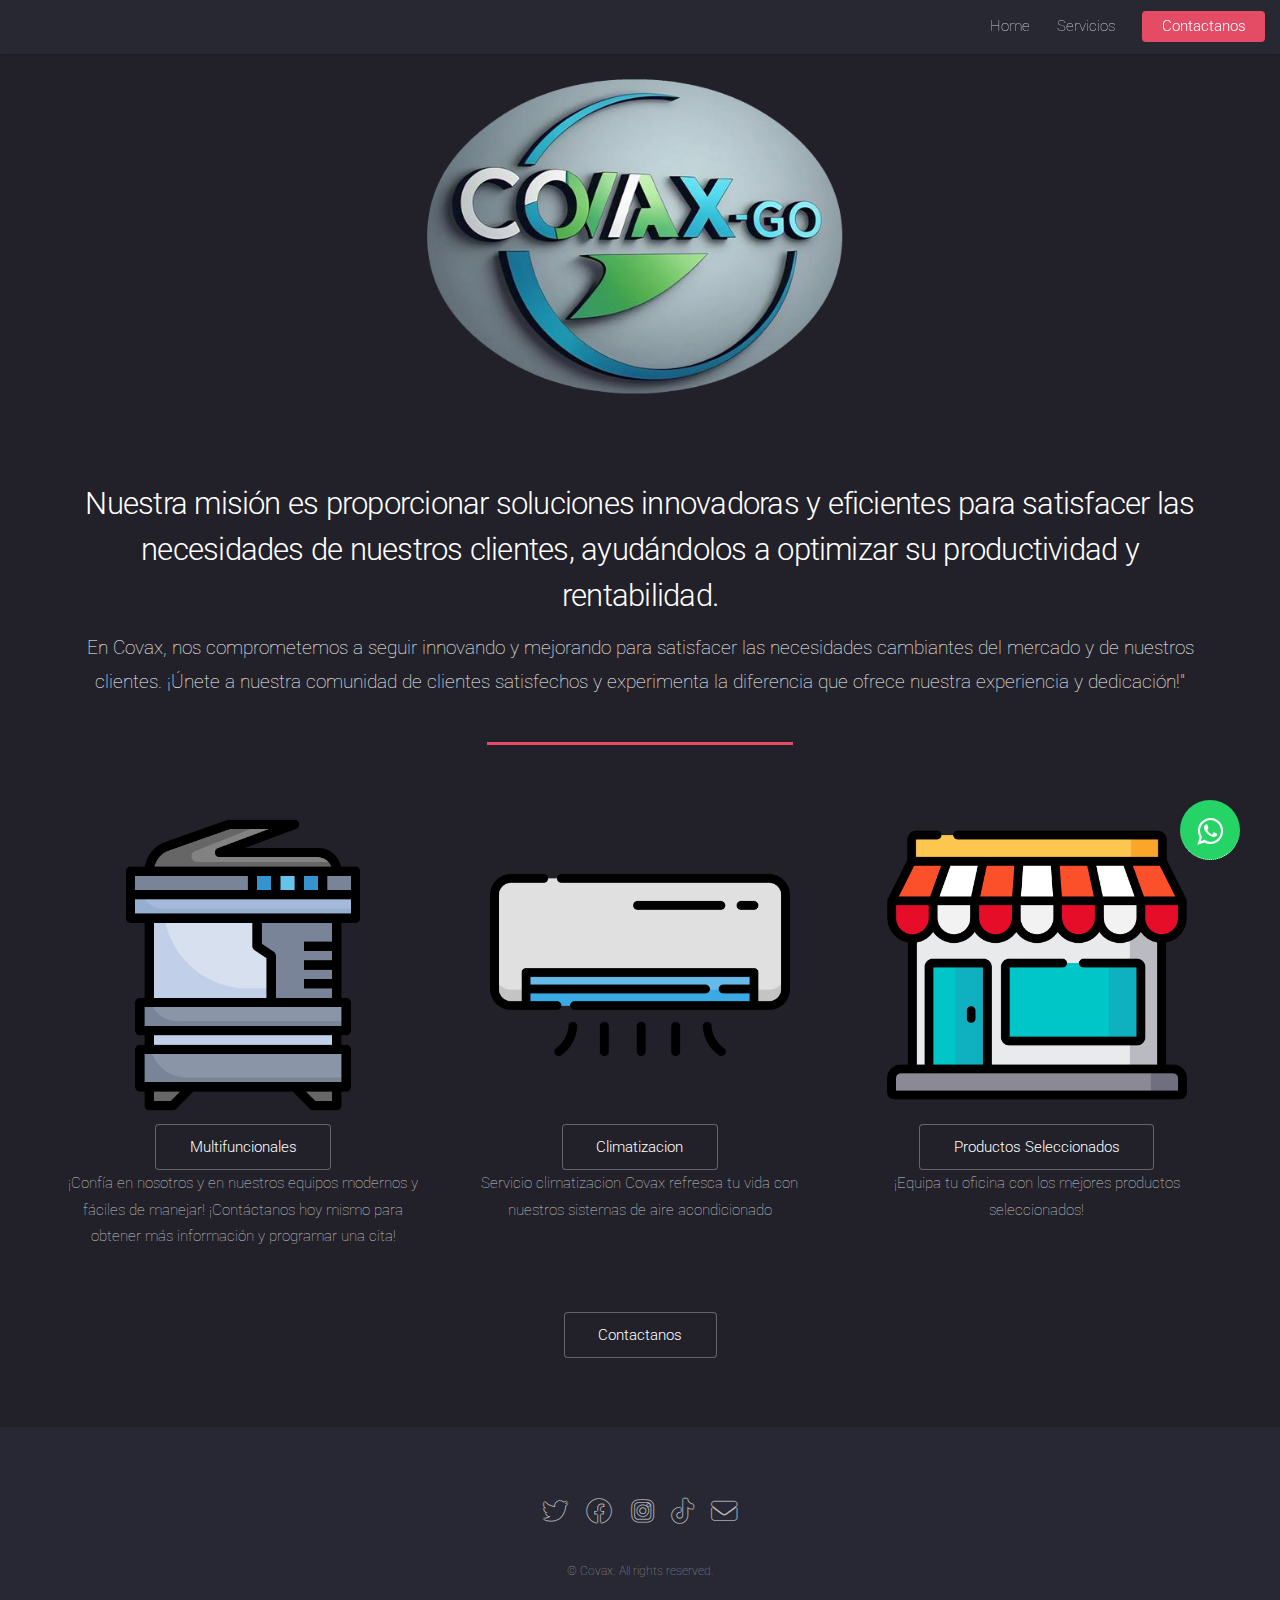
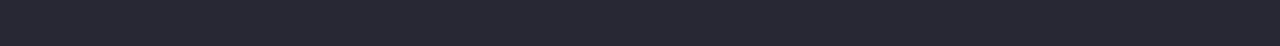
<file: index.html>
<!DOCTYPE HTML>

<html>
	<head>
		<title>Covax</title>
		<meta charset="utf-8" />
		<meta name="viewport" content="width=device-width, initial-scale=1, user-scalable=no" />
		<link rel="stylesheet" href="assets/css/main.css" />
		<noscript><link rel="stylesheet" href="assets/css/noscript.css" /></noscript>
		<link rel="stylesheet" href="https://maxcdn.bootstrapcdn.com/font-awesome/4.5.0/css/font-awesome.min.css">
	</head>
	<body class="is-preload">
		<div id="page-wrapper">

			<!-- Header -->
			<header id="header">
				<h1 id="logo"><a href="index.html"></a></h1>
				<nav id="nav">
					<ul>
						<li><a href="index.html">Home</a></li>
						<li>
							<a href="#">Servicios</a>
							<ul>
								<li><a href="arriendofot.html">Multifuncionales</a></li>
								<li><a href="airesacon.html">Climatizacion</a></li>
								<li><a href="ventainsu.html">Productos seleccionados</a></li>
							</ul>
						</li>
						<li><a href="contact.html" class="button primary">Contactanos</a></li>
					</ul>
				</nav>
			</header>
			<a href="https://wa.me/12345678900?text=Hola" class="float-wa" target="_blank">
				<i class="fa fa-whatsapp" style="margin-top:16px;"></i>
			</a>
			<style>
				.float-wa{
					position:fixed;
					width:60px;
					height:60px;
					bottom:40px;
					right:40px;
					background-color:#25d366;
					color:#FFF;
					border-radius:50px;
					text-align:center;
					font-size:30px;
					z-index:100;
				}
			</style>
			<!-- Main -->



			<!-- Banner -->
			<div id="">
		
					<center><span class="image"><img src="images/covax2.png" height="350px" alt="" /></span></center>
			
			</div>
				
				<section id="" class="wrapper style1 special fade-up">
					<div class="container">
						<header class="major">
							<h2>Nuestra misión es proporcionar soluciones innovadoras y eficientes para satisfacer las necesidades de nuestros clientes, ayudándolos a optimizar su productividad y rentabilidad.</h2>
							<p>En Covax, nos comprometemos a seguir innovando y mejorando para satisfacer las necesidades cambiantes del mercado y de nuestros clientes. ¡Únete a nuestra comunidad de clientes satisfechos y experimenta la diferencia que ofrece nuestra experiencia y dedicación!"</p>
						</header>
						<div class="box alt">
							<div class="row gtr-uniform">
								<section class="col-4 col-6-medium col-12-xsmall">
									<span class="image"><img src="images/impresora-multifuncional.png" height="300px" alt="" /></span>
									<a href="arriendofot.html" class="button">Multifuncionales</a></li>
									<p>¡Confía en nosotros y en nuestros equipos modernos y fáciles de manejar! ¡Contáctanos hoy mismo para obtener más información y programar una cita!</p>
								</section>
								<section class="col-4 col-6-medium col-12-xsmall">
									<span class="image"><img src="images/acondicionador-de-aire.png" height="300px" alt="" /></span>
									<a href="airesacon.html" class="button">Climatizacion</a></li>
									<p>Servicio climatizacion Covax refresca tu vida con nuestros sistemas de aire acondicionado</p>
								</section>
								<section class="col-4 col-6-medium col-12-xsmall">
									<span class="image"><img src="images/tienda.png" height="300px" alt="" /></span>
									<a href="ventainsu.html" class="button">Productos Seleccionados</a></li>
									<p>¡Equipa tu oficina con los mejores productos seleccionados!</p>
								</section>
		
							</div>
						</div>
						<footer class="major">
							<ul class="actions special">
								<li><a href="contact.html" class="button">Contactanos</a></li>
							</ul>
						</footer>
					</div>
				</section>

			<!-- Footer -->
				<footer id="footer">
					<ul class="icons">
						<li><a href="#" class="icon brands alt fa-twitter"><span class="label">Twitter</span></a></li>
						<li><a href="#" class="icon brands alt fa-facebook-f"><span class="label">Facebook</span></a></li>
						<li><a href="#" class="icon brands alt fa-instagram"><span class="label">Instagram</span></a></li>
						<li><a href="#" class="icon brands alt fa-tiktok"><span class="label">TikTok</span></a></li>
						<li><a href="#" class="icon solid alt fa-envelope"><span class="label">Email</span></a></li>
					</ul>
					<ul class="copyright">
						<li>&copy; Covax. All rights reserved.</li>
					</ul>
					
				</footer>

		</div>

		<!-- Scripts -->
			<script src="assets/js/jquery.min.js"></script>
			<script src="assets/js/jquery.scrolly.min.js"></script>
			<script src="assets/js/jquery.dropotron.min.js"></script>
			<script src="assets/js/jquery.scrollex.min.js"></script>
			<script src="assets/js/browser.min.js"></script>
			<script src="assets/js/breakpoints.min.js"></script>
			<script src="assets/js/util.js"></script>
			<script src="assets/js/main.js"></script>

	</body>
</html>
</file>
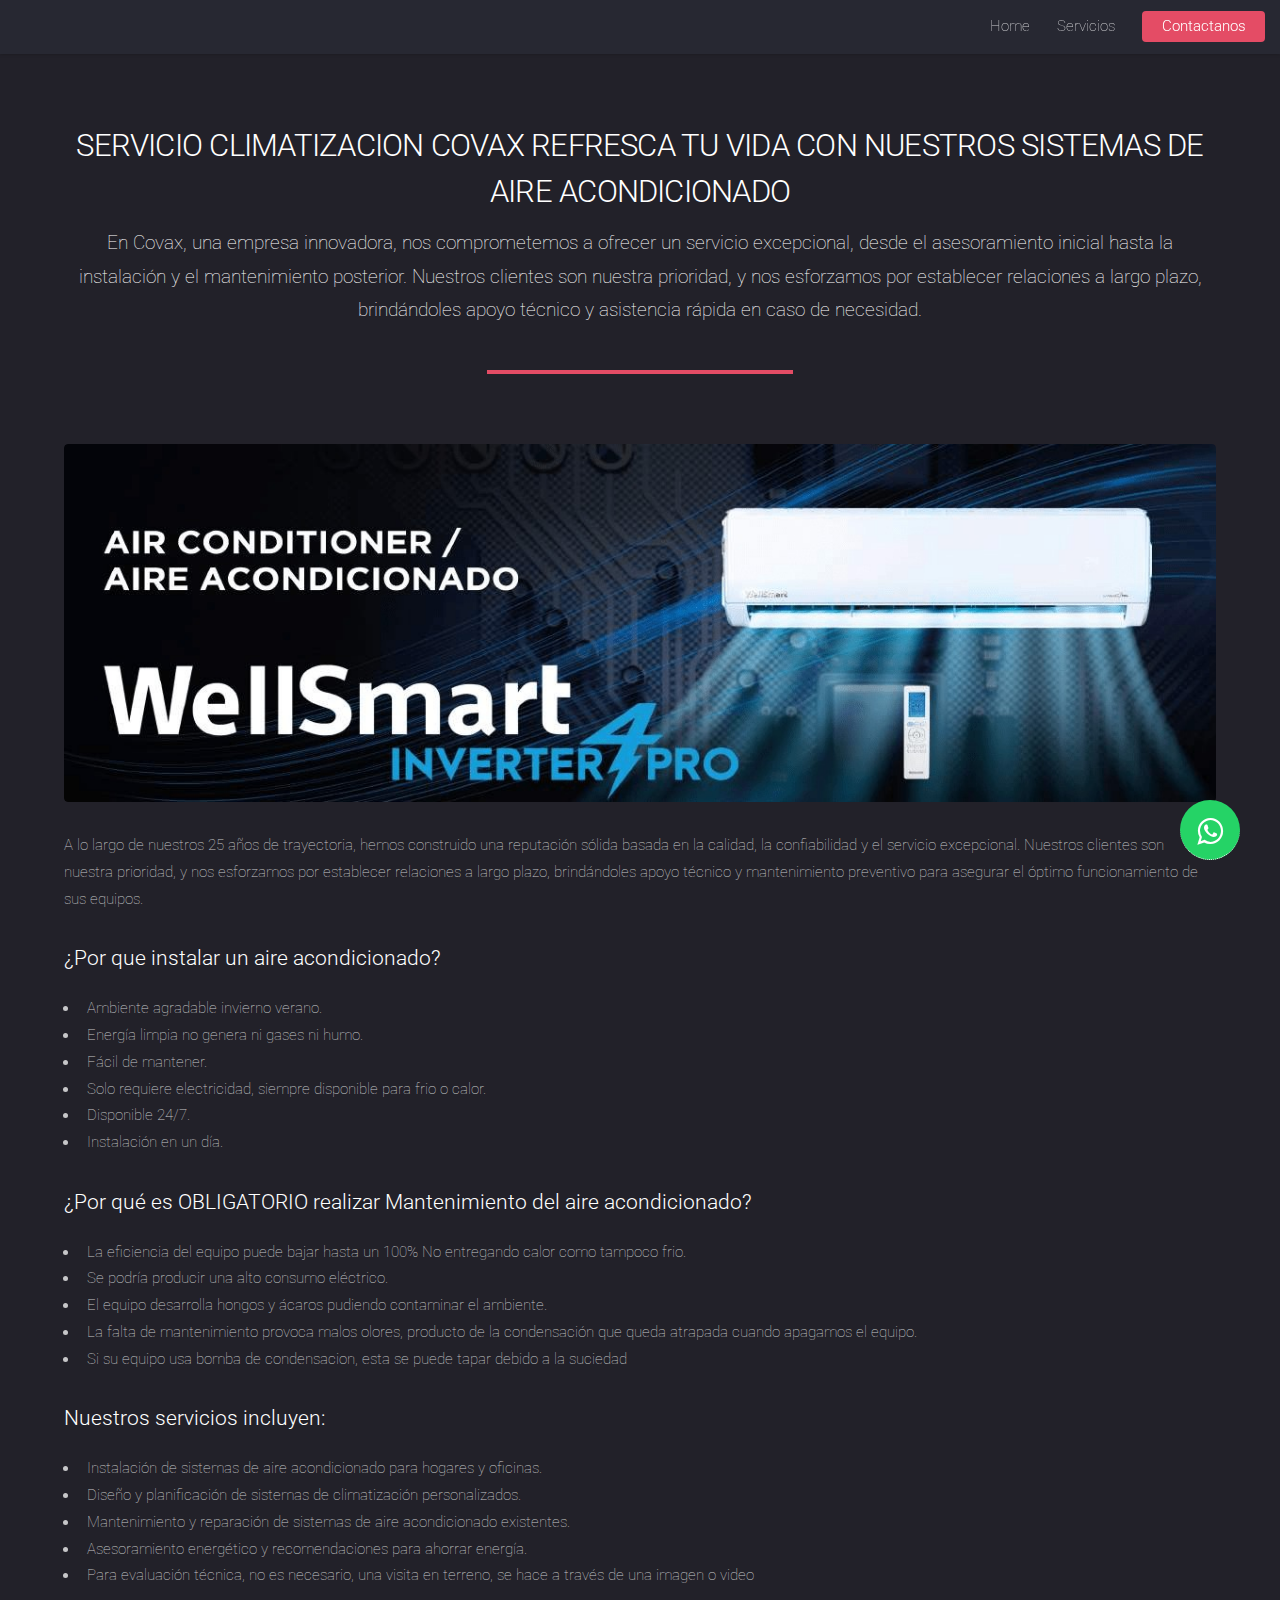
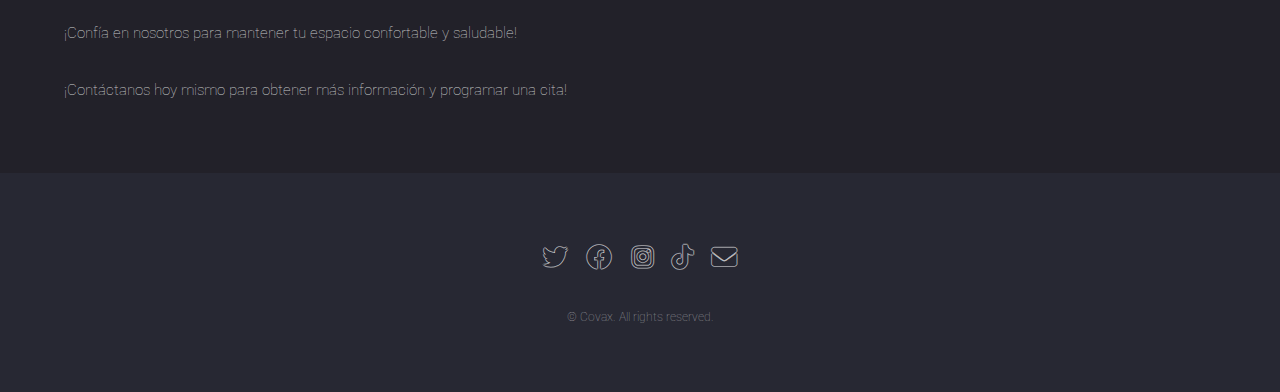
<file: airesacon.html>
<!DOCTYPE HTML>

<html>
	<head>
		<title>Covax</title>
		<meta charset="utf-8" />
		<meta name="viewport" content="width=device-width, initial-scale=1, user-scalable=no" />
		<link rel="stylesheet" href="assets/css/main.css" />
		<noscript><link rel="stylesheet" href="assets/css/noscript.css" /></noscript>
		<link rel="stylesheet" href="https://maxcdn.bootstrapcdn.com/font-awesome/4.5.0/css/font-awesome.min.css">
	</head>
	<body class="is-preload">
		<div id="page-wrapper">

			<!-- Header -->
			<header id="header">
				<h1 id="logo"><a href="index.html"></a></h1>
				<nav id="nav">
					<ul>
						<li><a href="index.html">Home</a></li>
						<li>
							<a href="#">Servicios</a>
							<ul>
								<li><a href="arriendofot.html">Multifuncionales</a></li>
								<li><a href="airesacon.html">Climatizacion</a></li>
								<li><a href="ventainsu.html">Productos seleccionados</a></li>
							</ul>
						</li>
						<li><a href="contact.html" class="button primary">Contactanos</a></li>
					</ul>
				</nav>
			</header>
			<a href="https://wa.me/12345678900?text=Hola" class="float-wa" target="_blank">
				<i class="fa fa-whatsapp" style="margin-top:16px;"></i>
			</a>
			<style>
				.float-wa{
					position:fixed;
					width:60px;
					height:60px;
					bottom:40px;
					right:40px;
					background-color:#25d366;
					color:#FFF;
					border-radius:50px;
					text-align:center;
					font-size:30px;
					z-index:100;
				}
			</style>
			<!-- Main -->
			<div id="main" class="wrapper style1">
				<div class="container">
					<header class="major">
						<h2>SERVICIO CLIMATIZACION COVAX
							REFRESCA TU VIDA CON NUESTROS SISTEMAS DE AIRE ACONDICIONADO
							</h2>
						<p>En Covax, una empresa innovadora, nos comprometemos a ofrecer un servicio excepcional, desde el asesoramiento inicial hasta la instalación y el mantenimiento posterior. Nuestros clientes son nuestra prioridad, y nos esforzamos por establecer relaciones a largo plazo, brindándoles apoyo técnico y asistencia rápida en caso de necesidad.</p>
					</header>

					<!-- Content -->
					<section id="content">
						<a href="#" class="image fit"><img src="images/banneraires.jpg" alt="" /></a>
						<h3></h3>
						<p>A lo largo de nuestros 25 años de trayectoria, hemos construido una reputación sólida basada en la calidad, la confiabilidad y el servicio excepcional. Nuestros clientes son nuestra prioridad, y nos esforzamos por establecer relaciones a largo plazo, brindándoles apoyo técnico y mantenimiento preventivo para asegurar el óptimo funcionamiento de sus equipos.</p>
						<h3>¿Por que instalar un aire acondicionado?</h3>
						<ul>
							<li>Ambiente agradable invierno verano.</li>
							<li>Energía limpia no genera ni gases ni humo.</li>
							<li>Fácil de mantener.</li>
							<li>Solo requiere electricidad, siempre disponible para frio o calor.</li>
							<li>Disponible 24/7.</li>
							<li>Instalación en un día.</li>
						</ul>
						<h3>¿Por qué es OBLIGATORIO realizar Mantenimiento del aire acondicionado?</h3>
						<ul>
							<li>La eficiencia del equipo puede bajar hasta un 100% No entregando calor como tampoco frio.</li>
							<li>Se podría producir una alto consumo eléctrico.</li>
							<li>El equipo desarrolla hongos y ácaros pudiendo contaminar el ambiente.</li>
							<li>La falta de mantenimiento provoca malos olores, producto de la condensación que queda atrapada cuando apagamos el equipo.</li>
							<li>Si su equipo usa bomba de condensacion, esta se puede tapar debido a la suciedad</li>
						</ul>
						<h3>Nuestros servicios incluyen:</h3>
						<ul>
							<li>Instalación de sistemas de aire acondicionado para hogares y oficinas.</li>
							<li>Diseño y planificación de sistemas de climatización personalizados.</li>
							<li>Mantenimiento y reparación de sistemas de aire acondicionado existentes.</li>
							<li>Asesoramiento energético y recomendaciones para ahorrar energía.</li>
							<li>Para evaluación técnica, no es necesario, una visita en terreno, se hace a través de una imagen o video</li>
						</ul>
						<p>¡Confía en nosotros para mantener tu espacio confortable y saludable!</p>
						<p>¡Contáctanos hoy mismo para obtener más información y programar una cita!</p>
					</section>

				</div>
			</div>


			<!-- Footer -->
			<footer id="footer">
				<ul class="icons">
					<li><a href="#" class="icon brands alt fa-twitter"><span class="label">Twitter</span></a></li>
					<li><a href="#" class="icon brands alt fa-facebook-f"><span class="label">Facebook</span></a></li>
					<li><a href="#" class="icon brands alt fa-instagram"><span class="label">Instagram</span></a></li>
					<li><a href="#" class="icon brands alt fa-tiktok"><span class="label">TikTok</span></a></li>
					<li><a href="#" class="icon solid alt fa-envelope"><span class="label">Email</span></a></li>
				</ul>
				<ul class="copyright">
					<li>&copy; Covax. All rights reserved.</li>
				</ul>
				
			</footer>

	</div>

	<!-- Scripts -->
		<script src="assets/js/jquery.min.js"></script>
		<script src="assets/js/jquery.scrolly.min.js"></script>
		<script src="assets/js/jquery.dropotron.min.js"></script>
		<script src="assets/js/jquery.scrollex.min.js"></script>
		<script src="assets/js/browser.min.js"></script>
		<script src="assets/js/breakpoints.min.js"></script>
		<script src="assets/js/util.js"></script>
		<script src="assets/js/main.js"></script>

</body>
</html>
</file>
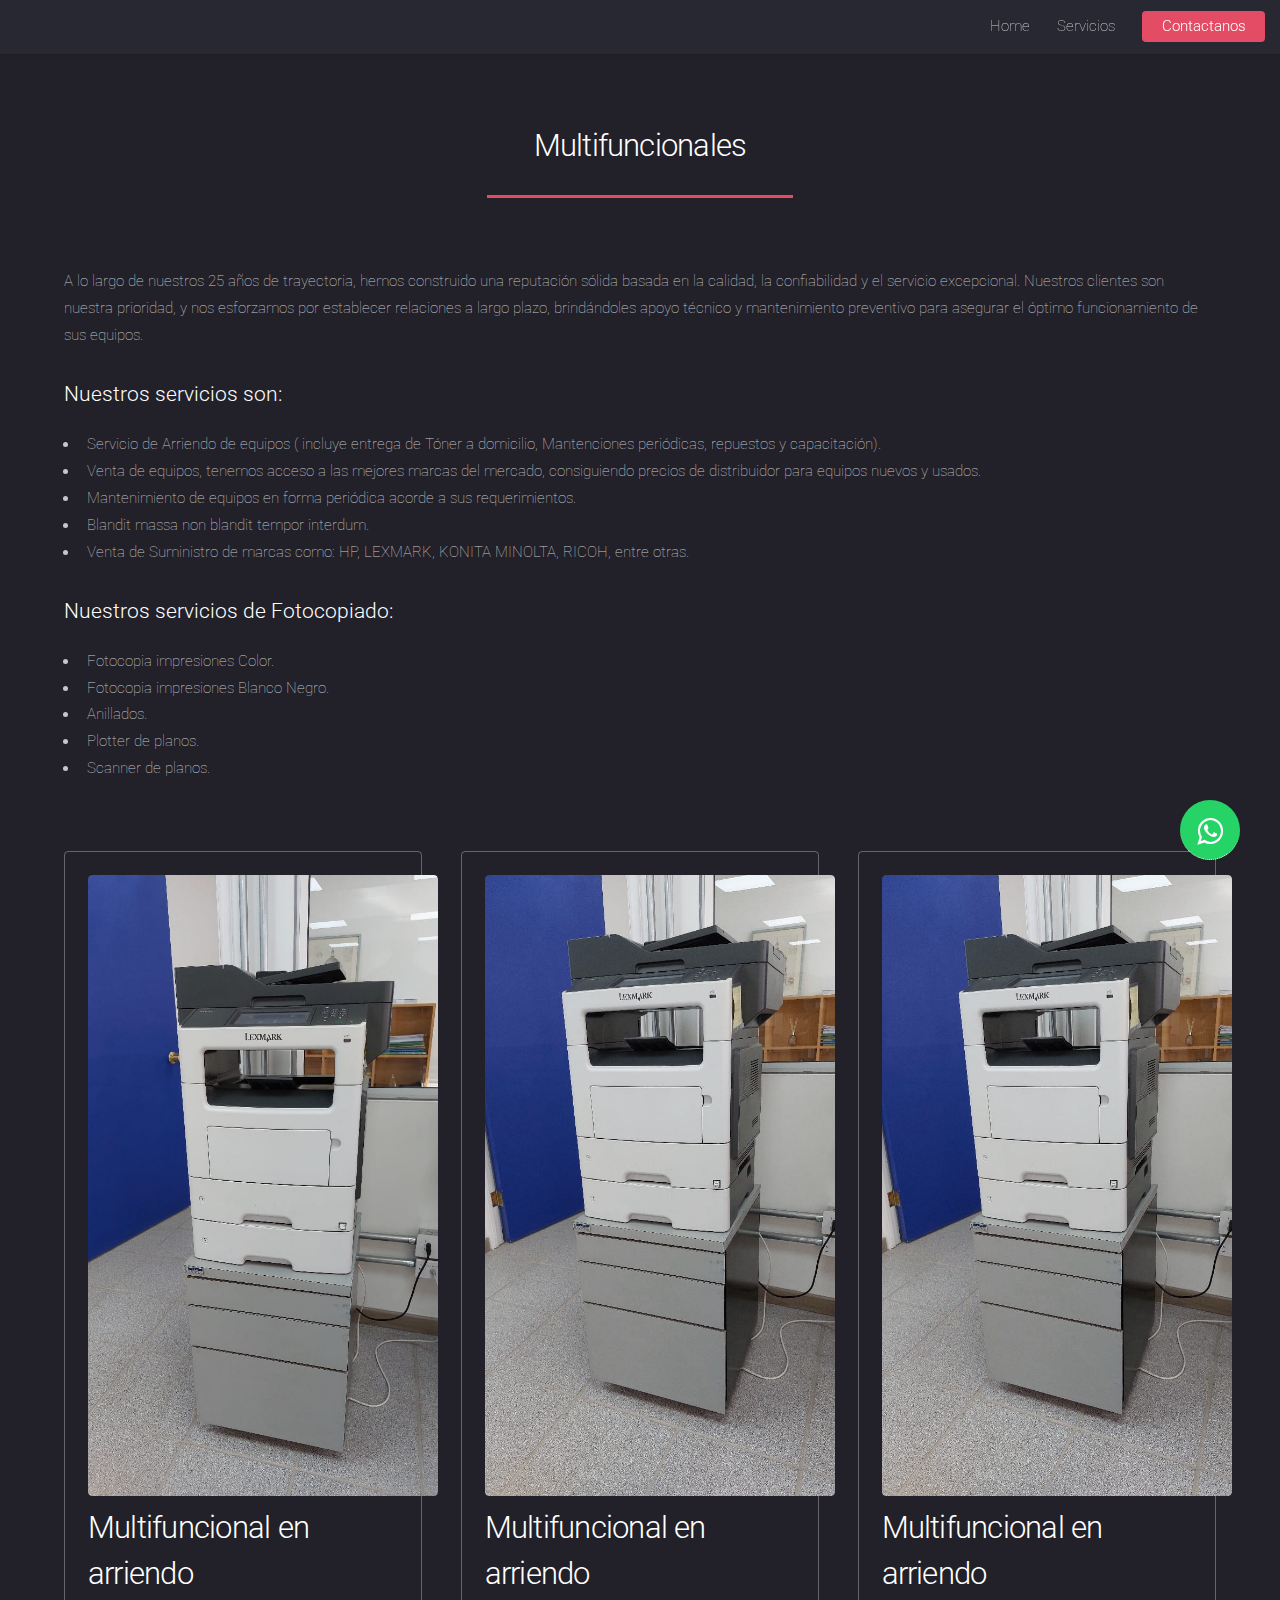
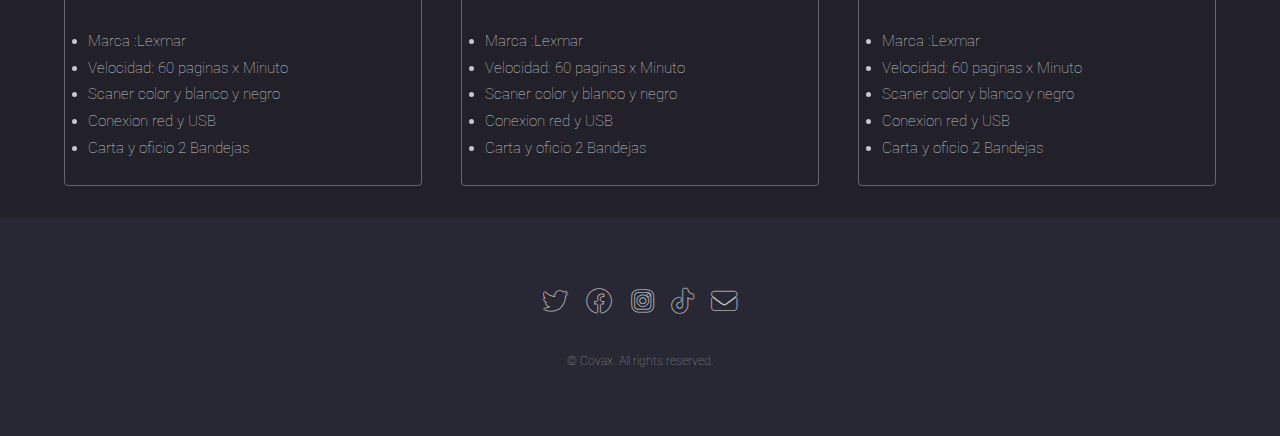
<file: arriendofot.html>
<!DOCTYPE HTML>

<html>
	<head>
		<title>Covax</title>
		<meta charset="utf-8" />
		<meta name="viewport" content="width=device-width, initial-scale=1, user-scalable=no" />
		<link rel="stylesheet" href="assets/css/main.css" />
		<noscript><link rel="stylesheet" href="assets/css/noscript.css" /></noscript>
		<link rel="stylesheet" href="https://maxcdn.bootstrapcdn.com/font-awesome/4.5.0/css/font-awesome.min.css">
	</head>
	<body class="is-preload">
		<div id="page-wrapper">

			<!-- Header -->
			<header id="header">
				<h1 id="logo"><a href="index.html"></a></h1>
				<nav id="nav">
					<ul>
						<li><a href="index.html">Home</a></li>
						<li>
							<a href="#">Servicios</a>
							<ul>
								<li><a href="arriendofot.html">Multifuncionales</a></li>
								<li><a href="airesacon.html">Climatizacion</a></li>
								<li><a href="ventainsu.html">Productos seleccionados</a></li>
							</ul>
						</li>
						<li><a href="contact.html" class="button primary">Contactanos</a></li>
					</ul>
				</nav>
			</header>
			<a href="https://wa.me/12345678900?text=Hola" class="float-wa" target="_blank">
				<i class="fa fa-whatsapp" style="margin-top:16px;"></i>
			</a>
			<style>
				.float-wa{
					position:fixed;
					width:60px;
					height:60px;
					bottom:40px;
					right:40px;
					background-color:#25d366;
					color:#FFF;
					border-radius:50px;
					text-align:center;
					font-size:30px;
					z-index:100;
				}
			</style>

			<!-- Main -->
			<div id="main" class="wrapper style1">
				<div class="container">
					<header class="major">
						<h2>Multifuncionales</h2>
						<p></p>
					</header>

								<!-- Content -->
								<section id="content">
									<h3></h3>
									<p>A lo largo de nuestros 25 años de trayectoria, hemos construido una reputación sólida basada en la calidad, la confiabilidad y el servicio excepcional. Nuestros clientes son nuestra prioridad, y nos esforzamos por establecer relaciones a largo plazo, brindándoles apoyo técnico y mantenimiento preventivo para asegurar el óptimo funcionamiento de sus equipos.</p>
									<h3>Nuestros servicios son:</h3>
									<ul>
										<li>Servicio de Arriendo de equipos ( incluye entrega de Tóner a domicilio, Mantenciones periódicas, repuestos y capacitación).</li>
										<li>Venta de equipos, tenemos acceso a las mejores marcas del mercado, consiguiendo precios de distribuidor para equipos nuevos y usados.</li>
										<li>Mantenimiento de equipos en forma periódica acorde a sus requerimientos.</li>
										<li>Blandit massa non blandit tempor interdum.</li>
										<li>Venta de Suministro de marcas como: HP, LEXMARK, KONITA MINOLTA, RICOH, entre otras.</li>
									</ul>
									<h3>Nuestros servicios de Fotocopiado:</h3>
									<ul>
										<li>Fotocopia impresiones Color.</li>
										<li>Fotocopia impresiones Blanco Negro.</li>
										<li>Anillados.</li>
										<li>Plotter de planos.</li>
										<li>Scanner de planos.</li>
									</ul>
								</section>

							</div>
						</div>
					</div>
				</div>
				<div id="features-wrapper">
					<div class="container">
						<div class="row">
							<div class="col-4 col-12-medium">

								<!-- Box -->
									<section class="box feature">
										<a href="#" class="image featured"><img src="images/multi01.jpg" width="350px" alt="" /></a>
										<div class="inner">
											<header>
												<h2>Multifuncional en arriendo</h2>
											</header>
											<li>Marca :Lexmar</li>
											<li>	Velocidad: 60 paginas x Minuto</li>
											<li>	Scaner color y blanco y negro</li>
											<li>	Conexion red y USB</li>
											<li>	Carta y oficio 2 Bandejas</li>
												
										</div>
									</section>

							</div>
							<div class="col-4 col-12-medium">

								<!-- Box -->
									<section class="box feature">
										<a href="#" class="image featured"><img src="images/multi02.jpg" width="350px" alt="" /></a>
										<div class="inner">
											<header>
												<h2>Multifuncional en arriendo</h2>
											</header>
											<li>Marca :Lexmar</li>
											<li>	Velocidad: 60 paginas x Minuto</li>
											<li>	Scaner color y blanco y negro</li>
											<li>	Conexion red y USB</li>
											<li>	Carta y oficio 2 Bandejas</li>	</div>
									</section>

							</div>
							<div class="col-4 col-12-medium">

								<!-- Box -->
									<section class="box feature">
										<a href="#" class="image featured"><img src="images/multi03.jpg" width="350px" alt="" /></a>
										<div class="inner">
											<header>
												<h2>Multifuncional en arriendo</h2>
											</header>
											<li>Marca :Lexmar</li>
											<li>	Velocidad: 60 paginas x Minuto</li>
											<li>	Scaner color y blanco y negro</li>
											<li>	Conexion red y USB</li>
											<li>	Carta y oficio 2 Bandejas</li></div>
									</section>

							</div>
						</div>
					</div>
				</div>

			<!-- Footer -->
			<footer id="footer">
				<ul class="icons">
					<li><a href="#" class="icon brands alt fa-twitter"><span class="label">Twitter</span></a></li>
					<li><a href="#" class="icon brands alt fa-facebook-f"><span class="label">Facebook</span></a></li>
					<li><a href="#" class="icon brands alt fa-instagram"><span class="label">Instagram</span></a></li>
					<li><a href="#" class="icon brands alt fa-tiktok"><span class="label">TikTok</span></a></li>
					<li><a href="#" class="icon solid alt fa-envelope"><span class="label">Email</span></a></li>
				</ul>
				<ul class="copyright">
					<li>&copy; Covax. All rights reserved.</li>
				</ul>
				
			</footer>

	</div>

	<!-- Scripts -->
		<script src="assets/js/jquery.min.js"></script>
		<script src="assets/js/jquery.scrolly.min.js"></script>
		<script src="assets/js/jquery.dropotron.min.js"></script>
		<script src="assets/js/jquery.scrollex.min.js"></script>
		<script src="assets/js/browser.min.js"></script>
		<script src="assets/js/breakpoints.min.js"></script>
		<script src="assets/js/util.js"></script>
		<script src="assets/js/main.js"></script>

</body>
</html>
</file>
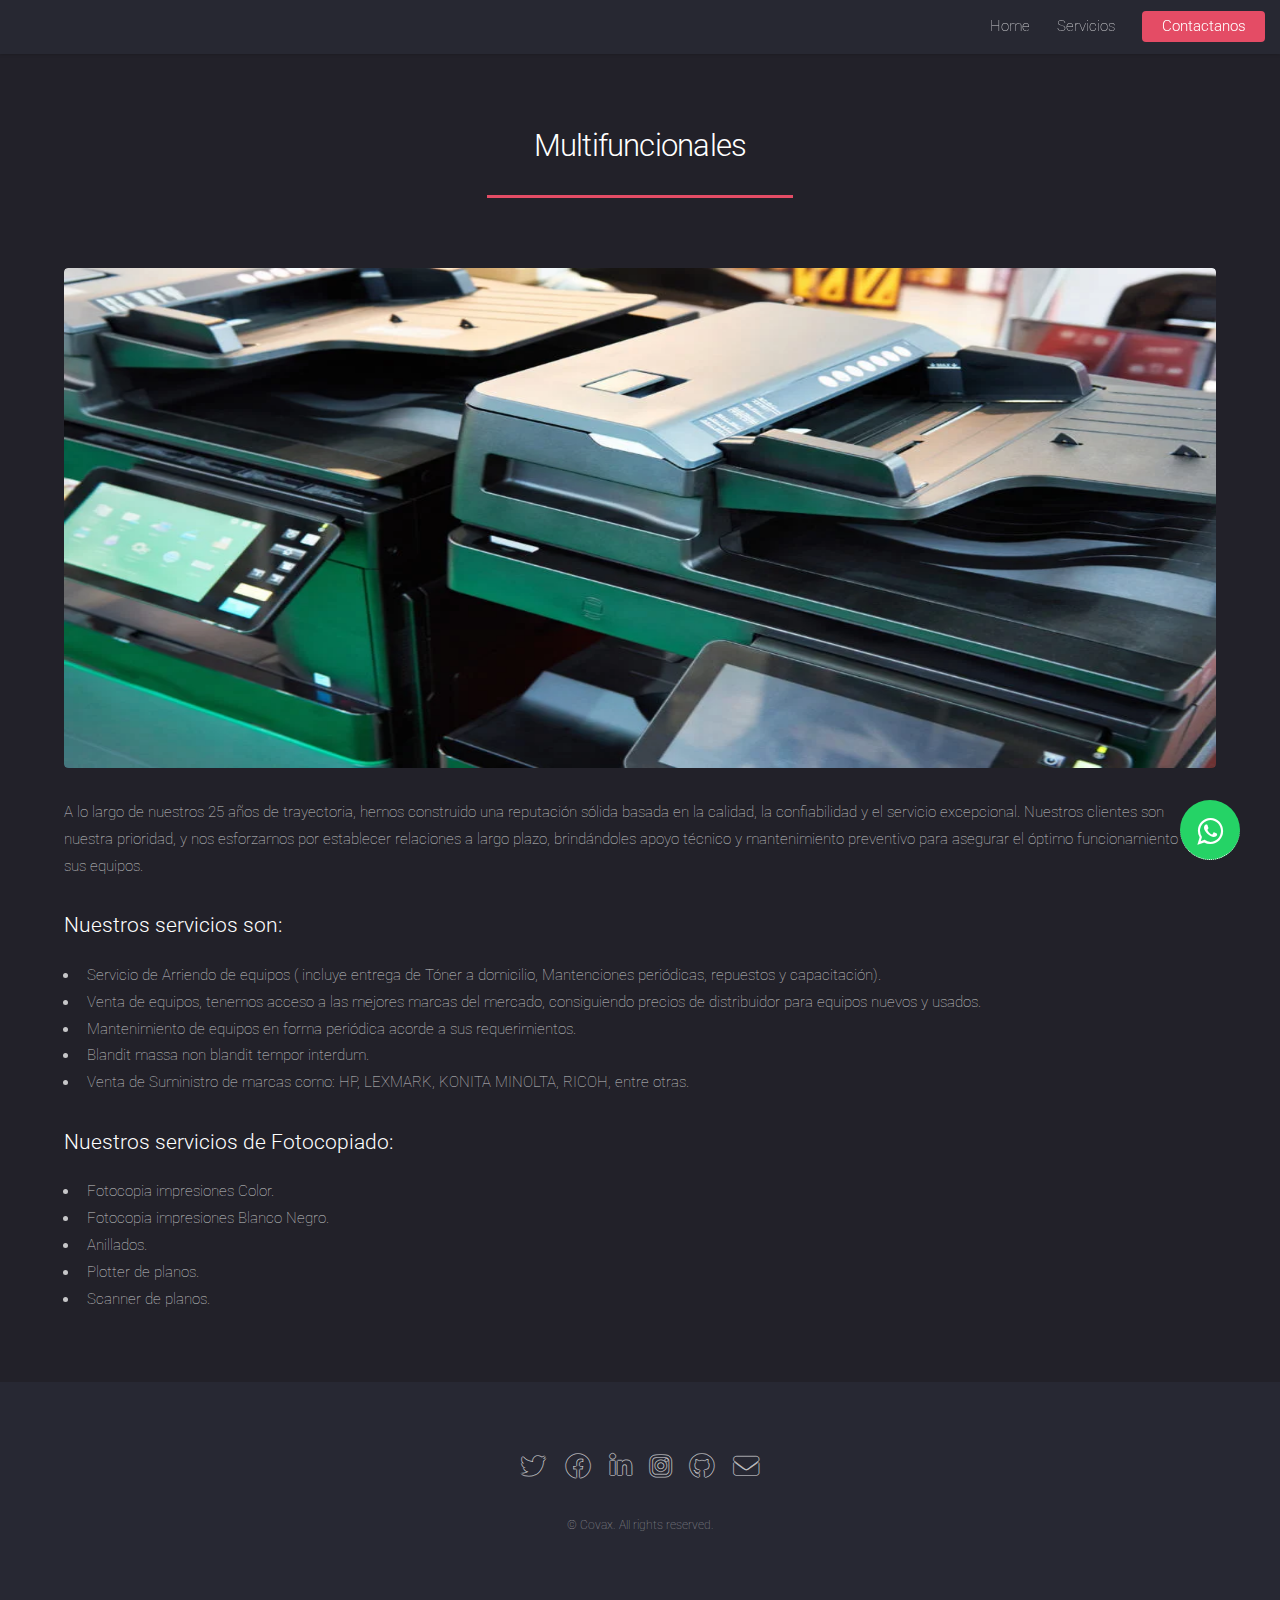
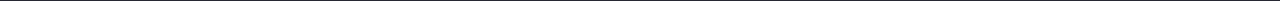
<file: arriendofot2.html>
<!DOCTYPE HTML>

<html>
	<head>
		<title>Covax</title>
		<meta charset="utf-8" />
		<meta name="viewport" content="width=device-width, initial-scale=1, user-scalable=no" />
		<link rel="stylesheet" href="assets/css/main.css" />
		<noscript><link rel="stylesheet" href="assets/css/noscript.css" /></noscript>
		<link rel="stylesheet" href="https://maxcdn.bootstrapcdn.com/font-awesome/4.5.0/css/font-awesome.min.css">
	</head>
	<body class="is-preload">
		<div id="page-wrapper">

			<!-- Header -->
			<header id="header">
				<h1 id="logo"><a href="index.html"></a></h1>
				<nav id="nav">
					<ul>
						<li><a href="index.html">Home</a></li>
						<li>
							<a href="#">Servicios</a>
							<ul>
								<li><a href="arriendofot.html">Multifuncionales</a></li>
								<li><a href="airesacon.html">Climatizacion</a></li>
								<li><a href="ventainsu.html">Productos seleccionados</a></li>
							</ul>
						</li>
						<li><a href="contact.html" class="button primary">Contactanos</a></li>
					</ul>
				</nav>
			</header>
			<a href="https://wa.me/12345678900?text=Hola" class="float-wa" target="_blank">
				<i class="fa fa-whatsapp" style="margin-top:16px;"></i>
			</a>
			<style>
				.float-wa{
					position:fixed;
					width:60px;
					height:60px;
					bottom:40px;
					right:40px;
					background-color:#25d366;
					color:#FFF;
					border-radius:50px;
					text-align:center;
					font-size:30px;
					z-index:100;
				}
			</style>
			<!-- Main -->
				<div id="main" class="wrapper style1">
					<div class="container">
						<header class="major">
							<h2>Multifuncionales</h2>
							<p></p>
						</header>

						<!-- Content -->
						<section id="content">
							<a href="#" class="image fit"><img src="images/pic03.jpg" height="500px" width="50%" /></a>
							<h3></h3>
							<p>A lo largo de nuestros 25 años de trayectoria, hemos construido una reputación sólida basada en la calidad, la confiabilidad y el servicio excepcional. Nuestros clientes son nuestra prioridad, y nos esforzamos por establecer relaciones a largo plazo, brindándoles apoyo técnico y mantenimiento preventivo para asegurar el óptimo funcionamiento de sus equipos.</p>
							<h3>Nuestros servicios son:</h3>
							<ul>
								<li>Servicio de Arriendo de equipos ( incluye entrega de Tóner a domicilio, Mantenciones periódicas, repuestos y capacitación).</li>
								<li>Venta de equipos, tenemos acceso a las mejores marcas del mercado, consiguiendo precios de distribuidor para equipos nuevos y usados.</li>
								<li>Mantenimiento de equipos en forma periódica acorde a sus requerimientos.</li>
								<li>Blandit massa non blandit tempor interdum.</li>
								<li>Venta de Suministro de marcas como: HP, LEXMARK, KONITA MINOLTA, RICOH, entre otras.</li>
							</ul>
							<h3>Nuestros servicios de Fotocopiado:</h3>
							<ul>
								<li>Fotocopia impresiones Color.</li>
								<li>Fotocopia impresiones Blanco Negro.</li>
								<li>Anillados.</li>
								<li>Plotter de planos.</li>
								<li>Scanner de planos.</li>
							</ul>
						</section>

					</div>
				</div>

			

			<!-- Footer -->
				<footer id="footer">
					<ul class="icons">
						<li><a href="#" class="icon brands alt fa-twitter"><span class="label">Twitter</span></a></li>
						<li><a href="#" class="icon brands alt fa-facebook-f"><span class="label">Facebook</span></a></li>
						<li><a href="#" class="icon brands alt fa-linkedin-in"><span class="label">LinkedIn</span></a></li>
						<li><a href="#" class="icon brands alt fa-instagram"><span class="label">Instagram</span></a></li>
						<li><a href="#" class="icon brands alt fa-github"><span class="label">GitHub</span></a></li>
						<li><a href="#" class="icon solid alt fa-envelope"><span class="label">Email</span></a></li>
					</ul>
					<ul class="copyright">
						<li>&copy; Covax. All rights reserved.</li>
					</ul>
				</footer>

		</div>

		<!-- Scripts -->
			<script src="assets/js/jquery.min.js"></script>
			<script src="assets/js/jquery.scrolly.min.js"></script>
			<script src="assets/js/jquery.dropotron.min.js"></script>
			<script src="assets/js/jquery.scrollex.min.js"></script>
			<script src="assets/js/browser.min.js"></script>
			<script src="assets/js/breakpoints.min.js"></script>
			<script src="assets/js/util.js"></script>
			<script src="assets/js/main.js"></script>

	</body>
</html>
</file>
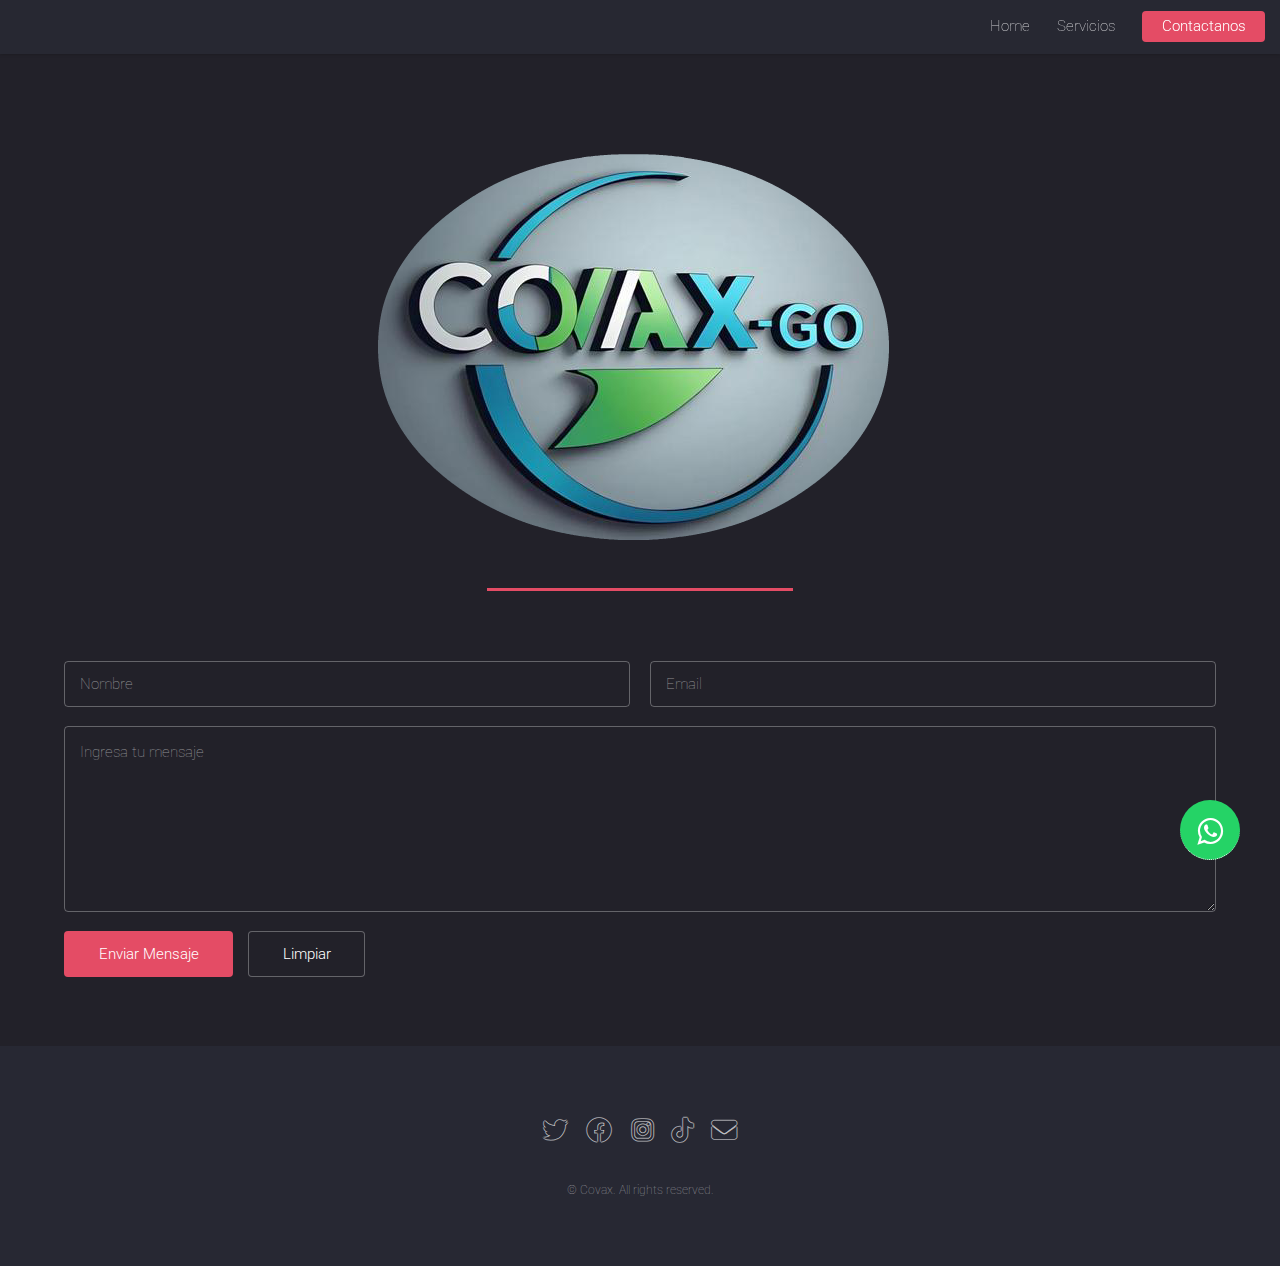
<file: contact.html>
<!DOCTYPE HTML>

<html>
	<head>
		<title>Covax</title>
		<meta charset="utf-8" />
		<meta name="viewport" content="width=device-width, initial-scale=1, user-scalable=no" />
		<link rel="stylesheet" href="assets/css/main.css" />
		<noscript><link rel="stylesheet" href="assets/css/noscript.css" /></noscript>
		<link rel="stylesheet" href="https://maxcdn.bootstrapcdn.com/font-awesome/4.5.0/css/font-awesome.min.css">
	</head>
	<body class="is-preload">
		<div id="page-wrapper">

			<!-- Header -->
			<header id="header">
				<h1 id="logo"><a href="index.html"></a></h1>
				<nav id="nav">
					<ul>
						<li><a href="index.html">Home</a></li>
						<li>
							<a href="#">Servicios</a>
							<ul>
								<li><a href="arriendofot.html">Multifuncionales</a></li>
								<li><a href="airesacon.html">Climatizacion</a></li>
								<li><a href="ventainsu.html">Productos seleccionados</a></li>
							</ul>
						</li>
						<li><a href="contact.html" class="button primary">Contactanos</a></li>
					</ul>
				</nav>
			</header>
			<a href="https://wa.me/12345678900?text=Hola" class="float-wa" target="_blank">
				<i class="fa fa-whatsapp" style="margin-top:16px;"></i>
			</a>
			<style>
				.float-wa{
					position:fixed;
					width:60px;
					height:60px;
					bottom:40px;
					right:40px;
					background-color:#25d366;
					color:#FFF;
					border-radius:50px;
					text-align:center;
					font-size:30px;
					z-index:100;
				}
			</style>
			<!-- Main -->

	
				<div id="main" class="wrapper style1">
					<div class="container">
						<header class="major">
							<span class="image"><img src="images/covax2.png" alt="" /></span>
							<h2></h2>
							<p></p>
						</header>

						


						<!-- Form -->
						<section>

							<form action="https://formsubmit.co/c_salas2011@live.cl" method="POST" >
								<div class="row gtr-uniform gtr-50">
									<div class="col-6 col-12-xsmall">
										<input type="text" name="name"  placeholder="Nombre" />
									</div>
									<div class="col-6 col-12-xsmall">
										<input type="email" name="email"  placeholder="Email" />
									</div>
	
									<div class="col-12">
										<textarea name="message" id="message" placeholder="Ingresa tu mensaje" rows="6"></textarea>
									</div>
									<div class="col-12">
										<ul class="actions">
											<li><input type="submit" value="Enviar Mensaje" class="primary" /></li>
											<li><input type="reset" value="Limpiar" /></li>
										</ul>
									</div>
								</div>
								</form>
						</section>


					</div>
				</div>


			<!-- Footer -->
			<footer id="footer">
				<ul class="icons">
					<li><a href="#" class="icon brands alt fa-twitter"><span class="label">Twitter</span></a></li>
					<li><a href="#" class="icon brands alt fa-facebook-f"><span class="label">Facebook</span></a></li>
					<li><a href="#" class="icon brands alt fa-instagram"><span class="label">Instagram</span></a></li>
					<li><a href="#" class="icon brands alt fa-tiktok"><span class="label">TikTok</span></a></li>
					<li><a href="#" class="icon solid alt fa-envelope"><span class="label">Email</span></a></li>
				</ul>
				<ul class="copyright">
					<li>&copy; Covax. All rights reserved.</li>
				</ul>
				
			</footer>

	</div>

	<!-- Scripts -->
		<script src="assets/js/jquery.min.js"></script>
		<script src="assets/js/jquery.scrolly.min.js"></script>
		<script src="assets/js/jquery.dropotron.min.js"></script>
		<script src="assets/js/jquery.scrollex.min.js"></script>
		<script src="assets/js/browser.min.js"></script>
		<script src="assets/js/breakpoints.min.js"></script>
		<script src="assets/js/util.js"></script>
		<script src="assets/js/main.js"></script>

</body>
</html>
</file>
<file: assets/css/noscript.css>
/*
	Landed by HTML5 UP
	html5up.net | @ajlkn
	Free for personal and commercial use under the CCA 3.0 license (html5up.net/license)
*/

/* Loader */

	body.landing.is-preload:before {
		display: none;
	}

	body.landing.is-preload:after {
		display: none;
	}
</file>
<file: assets/css/main.css>
@import url("fontawesome-all.min.css");
@import url("https://fonts.googleapis.com/css?family=Roboto:100,300,100italic,300italic");



html, body, div, span, applet, object,
iframe, h1, h2, h3, h4, h5, h6, p, blockquote,
pre, a, abbr, acronym, address, big, cite,
code, del, dfn, em, img, ins, kbd, q, s, samp,
small, strike, strong, sub, sup, tt, var, b,
u, i, center, dl, dt, dd, ol, ul, li, fieldset,
form, label, legend, table, caption, tbody,
tfoot, thead, tr, th, td, article, aside,
canvas, details, embed, figure, figcaption,
footer, header, hgroup, menu, nav, output, ruby,
section, summary, time, mark, audio, video {
	margin: 0;
	padding: 0;
	border: 0;
	font-size: 100%;
	font: inherit;
	vertical-align: baseline;}

article, aside, details, figcaption, figure,
footer, header, hgroup, menu, nav, section {
	display: block;}

body {
	line-height: 1;
}

ol, ul {
	list-style: none;
}

blockquote, q {
	quotes: none;
}

	blockquote:before, blockquote:after, q:before, q:after {
		content: '';
		content: none;
	}

table {
	border-collapse: collapse;
	border-spacing: 0;
}

body {
	-webkit-text-size-adjust: none;
}

mark {
	background-color: transparent;
	color: inherit;
}

input::-moz-focus-inner {
	border: 0;
	padding: 0;
}

input, select, textarea {
	-moz-appearance: none;
	-webkit-appearance: none;
	-ms-appearance: none;
	appearance: none;
}

/* Basic */

	html {
		box-sizing: border-box;
	}

	*, *:before, *:after {
		box-sizing: inherit;
	}

	html, body {
		background: #222129;
	}

	body.is-preload *, body.is-preload *:before, body.is-preload *:after {
		-moz-animation: none !important;
		-webkit-animation: none !important;
		-ms-animation: none !important;
		animation: none !important;
		-moz-transition: none !important;
		-webkit-transition: none !important;
		-ms-transition: none !important;
		transition: none !important;
	}

	body, input, select, textarea {
		color: rgba(255, 255, 255, 0.75);
		font-family: "Roboto", Helvetica, sans-serif;
		font-size: 15pt;
		font-weight: 100;
		line-height: 1.75em;
	}

	a {
		-moz-transition: border-color 0.2s ease-in-out, color 0.2s ease-in-out;
		-webkit-transition: border-color 0.2s ease-in-out, color 0.2s ease-in-out;
		-ms-transition: border-color 0.2s ease-in-out, color 0.2s ease-in-out;
		transition: border-color 0.2s ease-in-out, color 0.2s ease-in-out;
		border-bottom: dotted 1px;
		color: #e44c65;
		text-decoration: none;
	}

		a:hover {
			color: #e44c65 !important;
			border-bottom-color: transparent;
		}

	strong, b {
		color: #ffffff;
		font-weight: 300;
	}

	em, i {
		font-style: italic;
	}

	p {
		margin: 0 0 2em 0;
	}

	h1, h2, h3, h4, h5, h6 {
		color: #ffffff;
		font-weight: 300;
		line-height: 1em;
		margin: 0 0 1em 0;
	}

		h1 a, h2 a, h3 a, h4 a, h5 a, h6 a {
			color: inherit;
			border: 0;
		}

	h2 {
		font-size: 2em;
		line-height: 1.5em;
		letter-spacing: -0.025em;
	}

	h3 {
		font-size: 1.35em;
		line-height: 1.5em;
	}

	h4 {
		font-size: 1.1em;
		line-height: 1.5em;
	}

	h5 {
		font-size: 0.9em;
		line-height: 1.5em;
	}

	h6 {
		font-size: 0.7em;
		line-height: 1.5em;
	}

	sub {
		font-size: 0.8em;
		position: relative;
		top: 0.5em;
	}

	sup {
		font-size: 0.8em;
		position: relative;
		top: -0.5em;
	}

	hr {
		border: 0;
		border-bottom: solid 1px rgba(255, 255, 255, 0.3);
		margin: 3em 0;
	}

		hr.major {
			margin: 4em 0;
		}

	blockquote {
		border-left: solid 4px rgba(255, 255, 255, 0.3);
		font-style: italic;
		margin: 0 0 2em 0;
		padding: 0.5em 0 0.5em 2em;
	}

	code {
		background: rgba(255, 255, 255, 0.075);
		border-radius: 4px;
		font-family: "Courier New", monospace;
		font-size: 0.9em;
		margin: 0 0.25em;
		padding: 0.25em 0.65em;
	}

	pre {
		-webkit-overflow-scrolling: touch;
		font-family: "Courier New", monospace;
		font-size: 0.9em;
		margin: 0 0 2em 0;
	}

		pre code {
			display: block;
			line-height: 1.75em;
			padding: 1em 1.5em;
			overflow-x: auto;
		}

	.align-left {
		text-align: left;
	}

	.align-center {
		text-align: center;
	}

	.align-right {
		text-align: right;
	}

/* Loader */

	@-moz-keyframes spinner-show {
		0% {
			opacity: 0;
		}

		100% {
			opacity: 1;
		}
	}

	@-webkit-keyframes spinner-show {
		0% {
			opacity: 0;
		}

		100% {
			opacity: 1;
		}
	}

	@-ms-keyframes spinner-show {
		0% {
			opacity: 0;
		}

		100% {
			opacity: 1;
		}
	}

	@keyframes spinner-show {
		0% {
			opacity: 0;
		}

		100% {
			opacity: 1;
		}
	}

	@-moz-keyframes spinner-hide {
		0% {
			color: rgba(255, 255, 255, 0.15);
			z-index: 100001;
			-moz-transform: scale(1) rotate(0deg);
			-webkit-transform: scale(1) rotate(0deg);
			-ms-transform: scale(1) rotate(0deg);
			transform: scale(1) rotate(0deg);
		}

		99% {
			color: #1c1d26;
			z-index: 100001;
			-moz-transform: scale(0.5) rotate(360deg);
			-webkit-transform: scale(0.5) rotate(360deg);
			-ms-transform: scale(0.5) rotate(360deg);
			transform: scale(0.5) rotate(360deg);
		}

		100% {
			color: #1c1d26;
			z-index: -1;
			-moz-transform: scale(0.5) rotate(360deg);
			-webkit-transform: scale(0.5) rotate(360deg);
			-ms-transform: scale(0.5) rotate(360deg);
			transform: scale(0.5) rotate(360deg);
		}
	}

	@-webkit-keyframes spinner-hide {
		0% {
			color: rgba(255, 255, 255, 0.15);
			z-index: 100001;
			-moz-transform: scale(1) rotate(0deg);
			-webkit-transform: scale(1) rotate(0deg);
			-ms-transform: scale(1) rotate(0deg);
			transform: scale(1) rotate(0deg);
		}

		99% {
			color: #1c1d26;
			z-index: 100001;
			-moz-transform: scale(0.5) rotate(360deg);
			-webkit-transform: scale(0.5) rotate(360deg);
			-ms-transform: scale(0.5) rotate(360deg);
			transform: scale(0.5) rotate(360deg);
		}

		100% {
			color: #1c1d26;
			z-index: -1;
			-moz-transform: scale(0.5) rotate(360deg);
			-webkit-transform: scale(0.5) rotate(360deg);
			-ms-transform: scale(0.5) rotate(360deg);
			transform: scale(0.5) rotate(360deg);
		}
	}

	@-ms-keyframes spinner-hide {
		0% {
			color: rgba(255, 255, 255, 0.15);
			z-index: 100001;
			-moz-transform: scale(1) rotate(0deg);
			-webkit-transform: scale(1) rotate(0deg);
			-ms-transform: scale(1) rotate(0deg);
			transform: scale(1) rotate(0deg);
		}

		99% {
			color: #1c1d26;
			z-index: 100001;
			-moz-transform: scale(0.5) rotate(360deg);
			-webkit-transform: scale(0.5) rotate(360deg);
			-ms-transform: scale(0.5) rotate(360deg);
			transform: scale(0.5) rotate(360deg);
		}

		100% {
			color: #1c1d26;
			z-index: -1;
			-moz-transform: scale(0.5) rotate(360deg);
			-webkit-transform: scale(0.5) rotate(360deg);
			-ms-transform: scale(0.5) rotate(360deg);
			transform: scale(0.5) rotate(360deg);
		}
	}

	@keyframes spinner-hide {
		0% {
			color: rgba(255, 255, 255, 0.15);
			z-index: 100001;
			-moz-transform: scale(1) rotate(0deg);
			-webkit-transform: scale(1) rotate(0deg);
			-ms-transform: scale(1) rotate(0deg);
			transform: scale(1) rotate(0deg);
		}

		99% {
			color: #1c1d26;
			z-index: 100001;
			-moz-transform: scale(0.5) rotate(360deg);
			-webkit-transform: scale(0.5) rotate(360deg);
			-ms-transform: scale(0.5) rotate(360deg);
			transform: scale(0.5) rotate(360deg);
		}

		100% {
			color: #1c1d26;
			z-index: -1;
			-moz-transform: scale(0.5) rotate(360deg);
			-webkit-transform: scale(0.5) rotate(360deg);
			-ms-transform: scale(0.5) rotate(360deg);
			transform: scale(0.5) rotate(360deg);
		}
	}

	@-moz-keyframes spinner-rotate {
		0% {
			-moz-transform: scale(1) rotate(0deg);
			-webkit-transform: scale(1) rotate(0deg);
			-ms-transform: scale(1) rotate(0deg);
			transform: scale(1) rotate(0deg);
		}

		100% {
			-moz-transform: scale(1) rotate(360deg);
			-webkit-transform: scale(1) rotate(360deg);
			-ms-transform: scale(1) rotate(360deg);
			transform: scale(1) rotate(360deg);
		}
	}

	@-webkit-keyframes spinner-rotate {
		0% {
			-moz-transform: scale(1) rotate(0deg);
			-webkit-transform: scale(1) rotate(0deg);
			-ms-transform: scale(1) rotate(0deg);
			transform: scale(1) rotate(0deg);
		}

		100% {
			-moz-transform: scale(1) rotate(360deg);
			-webkit-transform: scale(1) rotate(360deg);
			-ms-transform: scale(1) rotate(360deg);
			transform: scale(1) rotate(360deg);
		}
	}

	@-ms-keyframes spinner-rotate {
		0% {
			-moz-transform: scale(1) rotate(0deg);
			-webkit-transform: scale(1) rotate(0deg);
			-ms-transform: scale(1) rotate(0deg);
			transform: scale(1) rotate(0deg);
		}

		100% {
			-moz-transform: scale(1) rotate(360deg);
			-webkit-transform: scale(1) rotate(360deg);
			-ms-transform: scale(1) rotate(360deg);
			transform: scale(1) rotate(360deg);
		}
	}

	@keyframes spinner-rotate {
		0% {
			-moz-transform: scale(1) rotate(0deg);
			-webkit-transform: scale(1) rotate(0deg);
			-ms-transform: scale(1) rotate(0deg);
			transform: scale(1) rotate(0deg);
		}

		100% {
			-moz-transform: scale(1) rotate(360deg);
			-webkit-transform: scale(1) rotate(360deg);
			-ms-transform: scale(1) rotate(360deg);
			transform: scale(1) rotate(360deg);
		}
	}

	@-moz-keyframes overlay-hide {
		0% {
			opacity: 1;
			z-index: 100000;
		}

		15% {
			opacity: 1;
			z-index: 100000;
		}

		99% {
			opacity: 0;
			z-index: 100000;
		}

		100% {
			opacity: 0;
			z-index: -1;
		}
	}

	@-webkit-keyframes overlay-hide {
		0% {
			opacity: 1;
			z-index: 100000;
		}

		15% {
			opacity: 1;
			z-index: 100000;
		}

		99% {
			opacity: 0;
			z-index: 100000;
		}

		100% {
			opacity: 0;
			z-index: -1;
		}
	}

	@-ms-keyframes overlay-hide {
		0% {
			opacity: 1;
			z-index: 100000;
		}

		15% {
			opacity: 1;
			z-index: 100000;
		}

		99% {
			opacity: 0;
			z-index: 100000;
		}

		100% {
			opacity: 0;
			z-index: -1;
		}
	}

	@keyframes overlay-hide {
		0% {
			opacity: 1;
			z-index: 100000;
		}

		15% {
			opacity: 1;
			z-index: 100000;
		}

		99% {
			opacity: 0;
			z-index: 100000;
		}

		100% {
			opacity: 0;
			z-index: -1;
		}
	}

	body.landing {
		text-decoration: none;
	}

		body.landing:before {
			-moz-osx-font-smoothing: grayscale;
			-webkit-font-smoothing: antialiased;
			display: inline-block;
			font-style: normal;
			font-variant: normal;
			text-rendering: auto;
			line-height: 1;
			text-transform: none !important;
			font-family: 'Font Awesome 5 Free';
			font-weight: 900;
		}

		body.landing:before {
			-moz-animation: spinner-show 1.5s 1 0.25s ease forwards, spinner-hide 0.25s ease-in-out forwards !important;
			-webkit-animation: spinner-show 1.5s 1 0.25s ease forwards, spinner-hide 0.25s ease-in-out forwards !important;
			-ms-animation: spinner-show 1.5s 1 0.25s ease forwards, spinner-hide 0.25s ease-in-out forwards !important;
			animation: spinner-show 1.5s 1 0.25s ease forwards, spinner-hide 0.25s ease-in-out forwards !important;
			-moz-transform-origin: 50% 50%;
			-webkit-transform-origin: 50% 50%;
			-ms-transform-origin: 50% 50%;
			transform-origin: 50% 50%;
			color: rgba(255, 255, 255, 0.15);
			content: '\f1ce';
			cursor: default;
			display: block;
			font-size: 2em;
			height: 2em;
			left: 50%;
			line-height: 2em;
			margin: -1em 0 0 -1em;
			opacity: 0;
			position: fixed;
			text-align: center;
			top: 50%;
			width: 2em;
			z-index: -1;
		}

		body.landing:after {
			-moz-animation: overlay-hide 1.5s ease-in forwards !important;
			-webkit-animation: overlay-hide 1.5s ease-in forwards !important;
			-ms-animation: overlay-hide 1.5s ease-in forwards !important;
			animation: overlay-hide 1.5s ease-in forwards !important;
			background: #1c1d26;
			content: '';
			display: block;
			height: 100%;
			left: 0;
			opacity: 0;
			position: fixed;
			top: 0;
			width: 100%;
			z-index: -1;
		}

		body.landing.is-preload:before {
			-moz-animation: spinner-show 1.5s 1 0.25s ease forwards, spinner-rotate 0.75s infinite linear !important;
			-webkit-animation: spinner-show 1.5s 1 0.25s ease forwards, spinner-rotate 0.75s infinite linear !important;
			-ms-animation: spinner-show 1.5s 1 0.25s ease forwards, spinner-rotate 0.75s infinite linear !important;
			animation: spinner-show 1.5s 1 0.25s ease forwards, spinner-rotate 0.75s infinite linear !important;
			z-index: 100001;
		}

		body.landing.is-preload:after {
			-moz-animation: none !important;
			-webkit-animation: none !important;
			-ms-animation: none !important;
			animation: none !important;
			opacity: 1;
			z-index: 100000;
		}

	@media (-webkit-min-device-pixel-ratio: 2) {

		body.landing:before {
			line-height: 2.025em;
		}

	}

/* Container */

	.container {
		margin: 0 auto;
		max-width: calc(100% - 4em);
		width: 70em;
	}

		.container.xsmall {
			width: 17.5em;
		}

		.container.small {
			width: 35em;
		}

		.container.medium {
			width: 52.5em;
		}

		.container.large {
			width: 87.5em;
		}

		.container.xlarge {
			width: 105em;
		}

		.container.max {
			width: 100%;
		}

		@media screen and (max-width: 1280px) {

			.container {
				width: 90%;
				max-width: 100%;
			}

		}

		@media screen and (max-width: 980px) {

			.container {
				width: 100% !important;
			}

		}

/* Row */

	.row {
		display: flex;
		flex-wrap: wrap;
		box-sizing: border-box;
		align-items: stretch;
	}

		.row > * {
			box-sizing: border-box;
		}

		.row.gtr-uniform > * > :last-child {
			margin-bottom: 0;
		}

		.row.aln-left {
			justify-content: flex-start;
		}

		.row.aln-center {
			justify-content: center;
		}

		.row.aln-right {
			justify-content: flex-end;
		}

		.row.aln-top {
			align-items: flex-start;
		}

		.row.aln-middle {
			align-items: center;
		}

		.row.aln-bottom {
			align-items: flex-end;
		}

		.row > .imp {
			order: -1;
		}

		.row > .col-1 {
			width: 8.33333%;
		}

		.row > .off-1 {
			margin-left: 8.33333%;
		}

		.row > .col-2 {
			width: 16.66667%;
		}

		.row > .off-2 {
			margin-left: 16.66667%;
		}

		.row > .col-3 {
			width: 25%;
		}

		.row > .off-3 {
			margin-left: 25%;
		}

		.row > .col-4 {
			width: 33.33333%;
		}

		.row > .off-4 {
			margin-left: 33.33333%;
		}

		.row > .col-5 {
			width: 41.66667%;
		}

		.row > .off-5 {
			margin-left: 41.66667%;
		}

		.row > .col-6 {
			width: 50%;
		}

		.row > .off-6 {
			margin-left: 50%;
		}

		.row > .col-7 {
			width: 58.33333%;
		}

		.row > .off-7 {
			margin-left: 58.33333%;
		}

		.row > .col-8 {
			width: 66.66667%;
		}

		.row > .off-8 {
			margin-left: 66.66667%;
		}

		.row > .col-9 {
			width: 75%;
		}

		.row > .off-9 {
			margin-left: 75%;
		}

		.row > .col-10 {
			width: 83.33333%;
		}

		.row > .off-10 {
			margin-left: 83.33333%;
		}

		.row > .col-11 {
			width: 91.66667%;
		}

		.row > .off-11 {
			margin-left: 91.66667%;
		}

		.row > .col-12 {
			width: 100%;
		}

		.row > .off-12 {
			margin-left: 100%;
		}

		.row.gtr-0 {
			margin-top: 0;
			margin-left: 0em;
		}

			.row.gtr-0 > * {
				padding: 0 0 0 0em;
			}

			.row.gtr-0.gtr-uniform {
				margin-top: 0em;
			}

				.row.gtr-0.gtr-uniform > * {
					padding-top: 0em;
				}

		.row.gtr-25 {
			margin-top: 0;
			margin-left: -0.625em;
		}

			.row.gtr-25 > * {
				padding: 0 0 0 0.625em;
			}

			.row.gtr-25.gtr-uniform {
				margin-top: -0.625em;
			}

				.row.gtr-25.gtr-uniform > * {
					padding-top: 0.625em;
				}

		.row.gtr-50 {
			margin-top: 0;
			margin-left: -1.25em;
		}

			.row.gtr-50 > * {
				padding: 0 0 0 1.25em;
			}

			.row.gtr-50.gtr-uniform {
				margin-top: -1.25em;
			}

				.row.gtr-50.gtr-uniform > * {
					padding-top: 1.25em;
				}

		.row {
			margin-top: 0;
			margin-left: -2.5em;
		}

			.row > * {
				padding: 0 0 0 2.5em;
			}

			.row.gtr-uniform {
				margin-top: -2.5em;
			}

				.row.gtr-uniform > * {
					padding-top: 2.5em;
				}

		.row.gtr-150 {
			margin-top: 0;
			margin-left: -3.75em;
		}

			.row.gtr-150 > * {
				padding: 0 0 0 3.75em;
			}

			.row.gtr-150.gtr-uniform {
				margin-top: -3.75em;
			}

				.row.gtr-150.gtr-uniform > * {
					padding-top: 3.75em;
				}

		.row.gtr-200 {
			margin-top: 0;
			margin-left: -5em;
		}

			.row.gtr-200 > * {
				padding: 0 0 0 5em;
			}

			.row.gtr-200.gtr-uniform {
				margin-top: -5em;
			}

				.row.gtr-200.gtr-uniform > * {
					padding-top: 5em;
				}

		@media screen and (max-width: 1680px) {

			.row {
				display: flex;
				flex-wrap: wrap;
				box-sizing: border-box;
				align-items: stretch;
			}

				.row > * {
					box-sizing: border-box;
				}

				.row.gtr-uniform > * > :last-child {
					margin-bottom: 0;
				}

				.row.aln-left {
					justify-content: flex-start;
				}

				.row.aln-center {
					justify-content: center;
				}

				.row.aln-right {
					justify-content: flex-end;
				}

				.row.aln-top {
					align-items: flex-start;
				}

				.row.aln-middle {
					align-items: center;
				}

				.row.aln-bottom {
					align-items: flex-end;
				}

				.row > .imp-xlarge {
					order: -1;
				}

				.row > .col-1-xlarge {
					width: 8.33333%;
				}

				.row > .off-1-xlarge {
					margin-left: 8.33333%;
				}

				.row > .col-2-xlarge {
					width: 16.66667%;
				}

				.row > .off-2-xlarge {
					margin-left: 16.66667%;
				}

				.row > .col-3-xlarge {
					width: 25%;
				}

				.row > .off-3-xlarge {
					margin-left: 25%;
				}

				.row > .col-4-xlarge {
					width: 33.33333%;
				}

				.row > .off-4-xlarge {
					margin-left: 33.33333%;
				}

				.row > .col-5-xlarge {
					width: 41.66667%;
				}

				.row > .off-5-xlarge {
					margin-left: 41.66667%;
				}

				.row > .col-6-xlarge {
					width: 50%;
				}

				.row > .off-6-xlarge {
					margin-left: 50%;
				}

				.row > .col-7-xlarge {
					width: 58.33333%;
				}

				.row > .off-7-xlarge {
					margin-left: 58.33333%;
				}

				.row > .col-8-xlarge {
					width: 66.66667%;
				}

				.row > .off-8-xlarge {
					margin-left: 66.66667%;
				}

				.row > .col-9-xlarge {
					width: 75%;
				}

				.row > .off-9-xlarge {
					margin-left: 75%;
				}

				.row > .col-10-xlarge {
					width: 83.33333%;
				}

				.row > .off-10-xlarge {
					margin-left: 83.33333%;
				}

				.row > .col-11-xlarge {
					width: 91.66667%;
				}

				.row > .off-11-xlarge {
					margin-left: 91.66667%;
				}

				.row > .col-12-xlarge {
					width: 100%;
				}

				.row > .off-12-xlarge {
					margin-left: 100%;
				}

				.row.gtr-0 {
					margin-top: 0;
					margin-left: 0em;
				}

					.row.gtr-0 > * {
						padding: 0 0 0 0em;
					}

					.row.gtr-0.gtr-uniform {
						margin-top: 0em;
					}

						.row.gtr-0.gtr-uniform > * {
							padding-top: 0em;
						}

				.row.gtr-25 {
					margin-top: 0;
					margin-left: -0.625em;
				}

					.row.gtr-25 > * {
						padding: 0 0 0 0.625em;
					}

					.row.gtr-25.gtr-uniform {
						margin-top: -0.625em;
					}

						.row.gtr-25.gtr-uniform > * {
							padding-top: 0.625em;
						}

				.row.gtr-50 {
					margin-top: 0;
					margin-left: -1.25em;
				}

					.row.gtr-50 > * {
						padding: 0 0 0 1.25em;
					}

					.row.gtr-50.gtr-uniform {
						margin-top: -1.25em;
					}

						.row.gtr-50.gtr-uniform > * {
							padding-top: 1.25em;
						}

				.row {
					margin-top: 0;
					margin-left: -2.5em;
				}

					.row > * {
						padding: 0 0 0 2.5em;
					}

					.row.gtr-uniform {
						margin-top: -2.5em;
					}

						.row.gtr-uniform > * {
							padding-top: 2.5em;
						}

				.row.gtr-150 {
					margin-top: 0;
					margin-left: -3.75em;
				}

					.row.gtr-150 > * {
						padding: 0 0 0 3.75em;
					}

					.row.gtr-150.gtr-uniform {
						margin-top: -3.75em;
					}

						.row.gtr-150.gtr-uniform > * {
							padding-top: 3.75em;
						}

				.row.gtr-200 {
					margin-top: 0;
					margin-left: -5em;
				}

					.row.gtr-200 > * {
						padding: 0 0 0 5em;
					}

					.row.gtr-200.gtr-uniform {
						margin-top: -5em;
					}

						.row.gtr-200.gtr-uniform > * {
							padding-top: 5em;
						}

		}

		@media screen and (max-width: 1280px) {

			.row {
				display: flex;
				flex-wrap: wrap;
				box-sizing: border-box;
				align-items: stretch;
			}

				.row > * {
					box-sizing: border-box;
				}

				.row.gtr-uniform > * > :last-child {
					margin-bottom: 0;
				}

				.row.aln-left {
					justify-content: flex-start;
				}

				.row.aln-center {
					justify-content: center;
				}

				.row.aln-right {
					justify-content: flex-end;
				}

				.row.aln-top {
					align-items: flex-start;
				}

				.row.aln-middle {
					align-items: center;
				}

				.row.aln-bottom {
					align-items: flex-end;
				}

				.row > .imp-large {
					order: -1;
				}

				.row > .col-1-large {
					width: 8.33333%;
				}

				.row > .off-1-large {
					margin-left: 8.33333%;
				}

				.row > .col-2-large {
					width: 16.66667%;
				}

				.row > .off-2-large {
					margin-left: 16.66667%;
				}

				.row > .col-3-large {
					width: 25%;
				}

				.row > .off-3-large {
					margin-left: 25%;
				}

				.row > .col-4-large {
					width: 33.33333%;
				}

				.row > .off-4-large {
					margin-left: 33.33333%;
				}

				.row > .col-5-large {
					width: 41.66667%;
				}

				.row > .off-5-large {
					margin-left: 41.66667%;
				}

				.row > .col-6-large {
					width: 50%;
				}

				.row > .off-6-large {
					margin-left: 50%;
				}

				.row > .col-7-large {
					width: 58.33333%;
				}

				.row > .off-7-large {
					margin-left: 58.33333%;
				}

				.row > .col-8-large {
					width: 66.66667%;
				}

				.row > .off-8-large {
					margin-left: 66.66667%;
				}

				.row > .col-9-large {
					width: 75%;
				}

				.row > .off-9-large {
					margin-left: 75%;
				}

				.row > .col-10-large {
					width: 83.33333%;
				}

				.row > .off-10-large {
					margin-left: 83.33333%;
				}

				.row > .col-11-large {
					width: 91.66667%;
				}

				.row > .off-11-large {
					margin-left: 91.66667%;
				}

				.row > .col-12-large {
					width: 100%;
				}

				.row > .off-12-large {
					margin-left: 100%;
				}

				.row.gtr-0 {
					margin-top: 0;
					margin-left: 0em;
				}

					.row.gtr-0 > * {
						padding: 0 0 0 0em;
					}

					.row.gtr-0.gtr-uniform {
						margin-top: 0em;
					}

						.row.gtr-0.gtr-uniform > * {
							padding-top: 0em;
						}

				.row.gtr-25 {
					margin-top: 0;
					margin-left: -0.625em;
				}

					.row.gtr-25 > * {
						padding: 0 0 0 0.625em;
					}

					.row.gtr-25.gtr-uniform {
						margin-top: -0.625em;
					}

						.row.gtr-25.gtr-uniform > * {
							padding-top: 0.625em;
						}

				.row.gtr-50 {
					margin-top: 0;
					margin-left: -1.25em;
				}

					.row.gtr-50 > * {
						padding: 0 0 0 1.25em;
					}

					.row.gtr-50.gtr-uniform {
						margin-top: -1.25em;
					}

						.row.gtr-50.gtr-uniform > * {
							padding-top: 1.25em;
						}

				.row {
					margin-top: 0;
					margin-left: -2.5em;
				}

					.row > * {
						padding: 0 0 0 2.5em;
					}

					.row.gtr-uniform {
						margin-top: -2.5em;
					}

						.row.gtr-uniform > * {
							padding-top: 2.5em;
						}

				.row.gtr-150 {
					margin-top: 0;
					margin-left: -3.75em;
				}

					.row.gtr-150 > * {
						padding: 0 0 0 3.75em;
					}

					.row.gtr-150.gtr-uniform {
						margin-top: -3.75em;
					}

						.row.gtr-150.gtr-uniform > * {
							padding-top: 3.75em;
						}

				.row.gtr-200 {
					margin-top: 0;
					margin-left: -5em;
				}

					.row.gtr-200 > * {
						padding: 0 0 0 5em;
					}

					.row.gtr-200.gtr-uniform {
						margin-top: -5em;
					}

						.row.gtr-200.gtr-uniform > * {
							padding-top: 5em;
						}

		}

		@media screen and (max-width: 980px) {

			.row {
				display: flex;
				flex-wrap: wrap;
				box-sizing: border-box;
				align-items: stretch;
			}

				.row > * {
					box-sizing: border-box;
				}

				.row.gtr-uniform > * > :last-child {
					margin-bottom: 0;
				}

				.row.aln-left {
					justify-content: flex-start;
				}

				.row.aln-center {
					justify-content: center;
				}

				.row.aln-right {
					justify-content: flex-end;
				}

				.row.aln-top {
					align-items: flex-start;
				}

				.row.aln-middle {
					align-items: center;
				}

				.row.aln-bottom {
					align-items: flex-end;
				}

				.row > .imp-medium {
					order: -1;
				}

				.row > .col-1-medium {
					width: 8.33333%;
				}

				.row > .off-1-medium {
					margin-left: 8.33333%;
				}

				.row > .col-2-medium {
					width: 16.66667%;
				}

				.row > .off-2-medium {
					margin-left: 16.66667%;
				}

				.row > .col-3-medium {
					width: 25%;
				}

				.row > .off-3-medium {
					margin-left: 25%;
				}

				.row > .col-4-medium {
					width: 33.33333%;
				}

				.row > .off-4-medium {
					margin-left: 33.33333%;
				}

				.row > .col-5-medium {
					width: 41.66667%;
				}

				.row > .off-5-medium {
					margin-left: 41.66667%;
				}

				.row > .col-6-medium {
					width: 50%;
				}

				.row > .off-6-medium {
					margin-left: 50%;
				}

				.row > .col-7-medium {
					width: 58.33333%;
				}

				.row > .off-7-medium {
					margin-left: 58.33333%;
				}

				.row > .col-8-medium {
					width: 66.66667%;
				}

				.row > .off-8-medium {
					margin-left: 66.66667%;
				}

				.row > .col-9-medium {
					width: 75%;
				}

				.row > .off-9-medium {
					margin-left: 75%;
				}

				.row > .col-10-medium {
					width: 83.33333%;
				}

				.row > .off-10-medium {
					margin-left: 83.33333%;
				}

				.row > .col-11-medium {
					width: 91.66667%;
				}

				.row > .off-11-medium {
					margin-left: 91.66667%;
				}

				.row > .col-12-medium {
					width: 100%;
				}

				.row > .off-12-medium {
					margin-left: 100%;
				}

				.row.gtr-0 {
					margin-top: 0;
					margin-left: 0em;
				}

					.row.gtr-0 > * {
						padding: 0 0 0 0em;
					}

					.row.gtr-0.gtr-uniform {
						margin-top: 0em;
					}

						.row.gtr-0.gtr-uniform > * {
							padding-top: 0em;
						}

				.row.gtr-25 {
					margin-top: 0;
					margin-left: -0.625em;
				}

					.row.gtr-25 > * {
						padding: 0 0 0 0.625em;
					}

					.row.gtr-25.gtr-uniform {
						margin-top: -0.625em;
					}

						.row.gtr-25.gtr-uniform > * {
							padding-top: 0.625em;
						}

				.row.gtr-50 {
					margin-top: 0;
					margin-left: -1.25em;
				}

					.row.gtr-50 > * {
						padding: 0 0 0 1.25em;
					}

					.row.gtr-50.gtr-uniform {
						margin-top: -1.25em;
					}

						.row.gtr-50.gtr-uniform > * {
							padding-top: 1.25em;
						}

				.row {
					margin-top: 0;
					margin-left: -2.5em;
				}

					.row > * {
						padding: 0 0 0 2.5em;
					}

					.row.gtr-uniform {
						margin-top: -2.5em;
					}

						.row.gtr-uniform > * {
							padding-top: 2.5em;
						}

				.row.gtr-150 {
					margin-top: 0;
					margin-left: -3.75em;
				}

					.row.gtr-150 > * {
						padding: 0 0 0 3.75em;
					}

					.row.gtr-150.gtr-uniform {
						margin-top: -3.75em;
					}

						.row.gtr-150.gtr-uniform > * {
							padding-top: 3.75em;
						}

				.row.gtr-200 {
					margin-top: 0;
					margin-left: -5em;
				}

					.row.gtr-200 > * {
						padding: 0 0 0 5em;
					}

					.row.gtr-200.gtr-uniform {
						margin-top: -5em;
					}

						.row.gtr-200.gtr-uniform > * {
							padding-top: 5em;
						}

		}

		@media screen and (max-width: 736px) {

			.row {
				display: flex;
				flex-wrap: wrap;
				box-sizing: border-box;
				align-items: stretch;
			}

				.row > * {
					box-sizing: border-box;
				}

				.row.gtr-uniform > * > :last-child {
					margin-bottom: 0;
				}

				.row.aln-left {
					justify-content: flex-start;
				}

				.row.aln-center {
					justify-content: center;
				}

				.row.aln-right {
					justify-content: flex-end;
				}

				.row.aln-top {
					align-items: flex-start;
				}

				.row.aln-middle {
					align-items: center;
				}

				.row.aln-bottom {
					align-items: flex-end;
				}

				.row > .imp-small {
					order: -1;
				}

				.row > .col-1-small {
					width: 8.33333%;
				}

				.row > .off-1-small {
					margin-left: 8.33333%;
				}

				.row > .col-2-small {
					width: 16.66667%;
				}

				.row > .off-2-small {
					margin-left: 16.66667%;
				}

				.row > .col-3-small {
					width: 25%;
				}

				.row > .off-3-small {
					margin-left: 25%;
				}

				.row > .col-4-small {
					width: 33.33333%;
				}

				.row > .off-4-small {
					margin-left: 33.33333%;
				}

				.row > .col-5-small {
					width: 41.66667%;
				}

				.row > .off-5-small {
					margin-left: 41.66667%;
				}

				.row > .col-6-small {
					width: 50%;
				}

				.row > .off-6-small {
					margin-left: 50%;
				}

				.row > .col-7-small {
					width: 58.33333%;
				}

				.row > .off-7-small {
					margin-left: 58.33333%;
				}

				.row > .col-8-small {
					width: 66.66667%;
				}

				.row > .off-8-small {
					margin-left: 66.66667%;
				}

				.row > .col-9-small {
					width: 75%;
				}

				.row > .off-9-small {
					margin-left: 75%;
				}

				.row > .col-10-small {
					width: 83.33333%;
				}

				.row > .off-10-small {
					margin-left: 83.33333%;
				}

				.row > .col-11-small {
					width: 91.66667%;
				}

				.row > .off-11-small {
					margin-left: 91.66667%;
				}

				.row > .col-12-small {
					width: 100%;
				}

				.row > .off-12-small {
					margin-left: 100%;
				}

				.row.gtr-0 {
					margin-top: 0;
					margin-left: 0em;
				}

					.row.gtr-0 > * {
						padding: 0 0 0 0em;
					}

					.row.gtr-0.gtr-uniform {
						margin-top: 0em;
					}

						.row.gtr-0.gtr-uniform > * {
							padding-top: 0em;
						}

				.row.gtr-25 {
					margin-top: 0;
					margin-left: -0.625em;
				}

					.row.gtr-25 > * {
						padding: 0 0 0 0.625em;
					}

					.row.gtr-25.gtr-uniform {
						margin-top: -0.625em;
					}

						.row.gtr-25.gtr-uniform > * {
							padding-top: 0.625em;
						}

				.row.gtr-50 {
					margin-top: 0;
					margin-left: -1.25em;
				}

					.row.gtr-50 > * {
						padding: 0 0 0 1.25em;
					}

					.row.gtr-50.gtr-uniform {
						margin-top: -1.25em;
					}

						.row.gtr-50.gtr-uniform > * {
							padding-top: 1.25em;
						}

				.row {
					margin-top: 0;
					margin-left: -2.5em;
				}

					.row > * {
						padding: 0 0 0 2.5em;
					}

					.row.gtr-uniform {
						margin-top: -2.5em;
					}

						.row.gtr-uniform > * {
							padding-top: 2.5em;
						}

				.row.gtr-150 {
					margin-top: 0;
					margin-left: -3.75em;
				}

					.row.gtr-150 > * {
						padding: 0 0 0 3.75em;
					}

					.row.gtr-150.gtr-uniform {
						margin-top: -3.75em;
					}

						.row.gtr-150.gtr-uniform > * {
							padding-top: 3.75em;
						}

				.row.gtr-200 {
					margin-top: 0;
					margin-left: -5em;
				}

					.row.gtr-200 > * {
						padding: 0 0 0 5em;
					}

					.row.gtr-200.gtr-uniform {
						margin-top: -5em;
					}

						.row.gtr-200.gtr-uniform > * {
							padding-top: 5em;
						}

		}

		@media screen and (max-width: 480px) {

			.row {
				display: flex;
				flex-wrap: wrap;
				box-sizing: border-box;
				align-items: stretch;
			}

				.row > * {
					box-sizing: border-box;
				}

				.row.gtr-uniform > * > :last-child {
					margin-bottom: 0;
				}

				.row.aln-left {
					justify-content: flex-start;
				}

				.row.aln-center {
					justify-content: center;
				}

				.row.aln-right {
					justify-content: flex-end;
				}

				.row.aln-top {
					align-items: flex-start;
				}

				.row.aln-middle {
					align-items: center;
				}

				.row.aln-bottom {
					align-items: flex-end;
				}

				.row > .imp-xsmall {
					order: -1;
				}

				.row > .col-1-xsmall {
					width: 8.33333%;
				}

				.row > .off-1-xsmall {
					margin-left: 8.33333%;
				}

				.row > .col-2-xsmall {
					width: 16.66667%;
				}

				.row > .off-2-xsmall {
					margin-left: 16.66667%;
				}

				.row > .col-3-xsmall {
					width: 25%;
				}

				.row > .off-3-xsmall {
					margin-left: 25%;
				}

				.row > .col-4-xsmall {
					width: 33.33333%;
				}

				.row > .off-4-xsmall {
					margin-left: 33.33333%;
				}

				.row > .col-5-xsmall {
					width: 41.66667%;
				}

				.row > .off-5-xsmall {
					margin-left: 41.66667%;
				}

				.row > .col-6-xsmall {
					width: 50%;
				}

				.row > .off-6-xsmall {
					margin-left: 50%;
				}

				.row > .col-7-xsmall {
					width: 58.33333%;
				}

				.row > .off-7-xsmall {
					margin-left: 58.33333%;
				}

				.row > .col-8-xsmall {
					width: 66.66667%;
				}

				.row > .off-8-xsmall {
					margin-left: 66.66667%;
				}

				.row > .col-9-xsmall {
					width: 75%;
				}

				.row > .off-9-xsmall {
					margin-left: 75%;
				}

				.row > .col-10-xsmall {
					width: 83.33333%;
				}

				.row > .off-10-xsmall {
					margin-left: 83.33333%;
				}

				.row > .col-11-xsmall {
					width: 91.66667%;
				}

				.row > .off-11-xsmall {
					margin-left: 91.66667%;
				}

				.row > .col-12-xsmall {
					width: 100%;
				}

				.row > .off-12-xsmall {
					margin-left: 100%;
				}

				.row.gtr-0 {
					margin-top: 0;
					margin-left: 0em;
				}

					.row.gtr-0 > * {
						padding: 0 0 0 0em;
					}

					.row.gtr-0.gtr-uniform {
						margin-top: 0em;
					}

						.row.gtr-0.gtr-uniform > * {
							padding-top: 0em;
						}

				.row.gtr-25 {
					margin-top: 0;
					margin-left: -0.625em;
				}

					.row.gtr-25 > * {
						padding: 0 0 0 0.625em;
					}

					.row.gtr-25.gtr-uniform {
						margin-top: -0.625em;
					}

						.row.gtr-25.gtr-uniform > * {
							padding-top: 0.625em;
						}

				.row.gtr-50 {
					margin-top: 0;
					margin-left: -1.25em;
				}

					.row.gtr-50 > * {
						padding: 0 0 0 1.25em;
					}

					.row.gtr-50.gtr-uniform {
						margin-top: -1.25em;
					}

						.row.gtr-50.gtr-uniform > * {
							padding-top: 1.25em;
						}

				.row {
					margin-top: 0;
					margin-left: -2.5em;
				}

					.row > * {
						padding: 0 0 0 2.5em;
					}

					.row.gtr-uniform {
						margin-top: -2.5em;
					}

						.row.gtr-uniform > * {
							padding-top: 2.5em;
						}

				.row.gtr-150 {
					margin-top: 0;
					margin-left: -3.75em;
				}

					.row.gtr-150 > * {
						padding: 0 0 0 3.75em;
					}

					.row.gtr-150.gtr-uniform {
						margin-top: -3.75em;
					}

						.row.gtr-150.gtr-uniform > * {
							padding-top: 3.75em;
						}

				.row.gtr-200 {
					margin-top: 0;
					margin-left: -5em;
				}

					.row.gtr-200 > * {
						padding: 0 0 0 5em;
					}

					.row.gtr-200.gtr-uniform {
						margin-top: -5em;
					}

						.row.gtr-200.gtr-uniform > * {
							padding-top: 5em;
						}

		}

/* Section/Article */

	section.special, article.special {
		text-align: center;
	}

	header p {
		color: #ffffff;
		position: relative;
		margin: 0 0 1.5em 0;
	}

	header h2 + p {
		font-size: 1.25em;
		margin-top: -1em;
		line-height: 1.75em;
	}

	header h3 + p {
		font-size: 1.1em;
		margin-top: -0.8em;
		line-height: 1.75em;
	}	

	header h4 + p,
	header h5 + p,
	header h6 + p {
		font-size: 0.9em;
		margin-top: -0.6em;
		line-height: 1.5em;
	}

	header.major {
		margin: 0 0 4em 0;
		position: relative;
		text-align: center;
	}

		header.major:after {
			background: #e44c65;
			content: '';
			display: inline-block;
			height: 0.2em;
			max-width: 20em;
			width: 75%;
		}

	footer.major {
		margin: 4em 0 0 0;
	}

/* Form */

	form {
		margin: 0 0 2em 0;
	}

		form.cta {
			max-width: 35em;
			margin-left: auto;
			margin-right: auto;
		}

	label {
		color: #ffffff;
		display: block;
		font-size: 0.9em;
		font-weight: 300;
		margin: 0 0 1em 0;
	}

	input[type="text"],
	input[type="password"],
	input[type="email"],
	select,
	textarea {
		-moz-appearance: none;
		-webkit-appearance: none;
		-ms-appearance: none;
		appearance: none;
		-moz-transition: border-color 0.2s ease-in-out;
		-webkit-transition: border-color 0.2s ease-in-out;
		-ms-transition: border-color 0.2s ease-in-out;
		transition: border-color 0.2s ease-in-out;
		background: transparent;
		border-radius: 4px;
		border: solid 1px rgba(255, 255, 255, 0.3);
		color: inherit;
		display: block;
		outline: 0;
		padding: 0 1em;
		text-decoration: none;
		width: 100%;
	}

		input[type="text"]:invalid,
		input[type="password"]:invalid,
		input[type="email"]:invalid,
		select:invalid,
		textarea:invalid {
			box-shadow: none;
		}

		input[type="text"]:focus,
		input[type="password"]:focus,
		input[type="email"]:focus,
		select:focus,
		textarea:focus {
			border-color: #e44c65;
		}

	select {
		background-image: url("data:image/svg+xml;charset=utf8,%3Csvg xmlns='http://www.w3.org/2000/svg' width='40' height='40' preserveAspectRatio='none' viewBox='0 0 40 40'%3E%3Cpath d='M9.4,12.3l10.4,10.4l10.4-10.4c0.2-0.2,0.5-0.4,0.9-0.4c0.3,0,0.6,0.1,0.9,0.4l3.3,3.3c0.2,0.2,0.4,0.5,0.4,0.9 c0,0.4-0.1,0.6-0.4,0.9L20.7,31.9c-0.2,0.2-0.5,0.4-0.9,0.4c-0.3,0-0.6-0.1-0.9-0.4L4.3,17.3c-0.2-0.2-0.4-0.5-0.4-0.9 c0-0.4,0.1-0.6,0.4-0.9l3.3-3.3c0.2-0.2,0.5-0.4,0.9-0.4S9.1,12.1,9.4,12.3z' fill='rgba(255, 255, 255, 0.3)' /%3E%3C/svg%3E");
		background-size: 1.25rem;
		background-repeat: no-repeat;
		background-position: calc(100% - 1rem) center;
		height: 3em;
		padding-right: 3em;
		text-overflow: ellipsis;
	}

		select option {
			color: #ffffff;
			background: #1c1d26;
		}

		select:focus::-ms-value {
			background-color: transparent;
		}

		select::-ms-expand {
			display: none;
		}

	input[type="text"],
	input[type="password"],
	input[type="email"],
	select {
		height: 3em;
	}

	textarea {
		padding: 0.75em 1em;
	}

	input[type="checkbox"],
	input[type="radio"] {
		-moz-appearance: none;
		-webkit-appearance: none;
		-ms-appearance: none;
		appearance: none;
		display: block;
		float: left;
		margin-right: -2em;
		opacity: 0;
		width: 1em;
		z-index: -1;
	}

		input[type="checkbox"] + label,
		input[type="radio"] + label {
			text-decoration: none;
			color: rgba(255, 255, 255, 0.75);
			cursor: pointer;
			display: inline-block;
			font-size: 1em;
			font-weight: 100;
			padding-left: 2.55em;
			padding-right: 0.75em;
			position: relative;
		}

			input[type="checkbox"] + label:before,
			input[type="radio"] + label:before {
				-moz-osx-font-smoothing: grayscale;
				-webkit-font-smoothing: antialiased;
				display: inline-block;
				font-style: normal;
				font-variant: normal;
				text-rendering: auto;
				line-height: 1;
				text-transform: none !important;
				font-family: 'Font Awesome 5 Free';
				font-weight: 900;
			}

			input[type="checkbox"] + label:before,
			input[type="radio"] + label:before {
				border-radius: 4px;
				border: solid 1px rgba(255, 255, 255, 0.3);
				content: '';
				display: inline-block;
				font-size: 0.8em;
				height: 2.25em;
				left: 0;
				line-height: 2.25em;
				position: absolute;
				text-align: center;
				top: 0;
				width: 2.25em;
			}

		input[type="checkbox"]:checked + label:before,
		input[type="radio"]:checked + label:before {
			background: rgba(255, 255, 255, 0.25);
			color: #ffffff;
			content: '\f00c';
		}

		input[type="checkbox"]:focus + label:before,
		input[type="radio"]:focus + label:before {
			border-color: #e44c65;
		}

	input[type="checkbox"] + label:before {
		border-radius: 4px;
	}

	input[type="radio"] + label:before {
		border-radius: 100%;
	}

	::-webkit-input-placeholder {
		color: rgba(255, 255, 255, 0.5) !important;
		opacity: 1.0;
	}

	:-moz-placeholder {
		color: rgba(255, 255, 255, 0.5) !important;
		opacity: 1.0;
	}

	::-moz-placeholder {
		color: rgba(255, 255, 255, 0.5) !important;
		opacity: 1.0;
	}

	:-ms-input-placeholder {
		color: rgba(255, 255, 255, 0.5) !important;
		opacity: 1.0;
	}

/* Box */

	.box {
		border-radius: 4px;
		border: solid 1px rgba(255, 255, 255, 0.3);
		margin-bottom: 2em;
		padding: 1.5em;
	}

		.box > :last-child,
		.box > :last-child > :last-child,
		.box > :last-child > :last-child > :last-child {
			margin-bottom: 0;
		}

		.box.alt {
			border: 0;
			border-radius: 0;
			padding: 0;
		}

/* Icon */

	.icon {
		text-decoration: none;
		border-bottom: none;
		position: relative;
	}

		.icon:before {
			-moz-osx-font-smoothing: grayscale;
			-webkit-font-smoothing: antialiased;
			display: inline-block;
			font-style: normal;
			font-variant: normal;
			text-rendering: auto;
			line-height: 1;
			text-transform: none !important;
			font-family: 'Font Awesome 5 Free';
			font-weight: 400;
		}

		.icon > .label {
			display: none;
		}

		.icon:before {
			line-height: inherit;
		}

		.icon.solid:before {
			font-weight: 900 !important;
		}

		.icon.brands:before {
			font-family: 'Font Awesome 5 Brands' !important;
		}

		.icon.alt {
			text-decoration: none;
		}

			.icon.alt:before {
				-moz-osx-font-smoothing: grayscale;
				-webkit-font-smoothing: antialiased;
				display: inline-block;
				font-style: normal;
				font-variant: normal;
				text-rendering: auto;
				line-height: 1;
				text-transform: none !important;
				font-family: 'Font Awesome 5 Free';
				font-weight: 400;
			}

			.icon.alt:before {
				color: #1c1d26 !important;
				text-shadow: 1px 0 0 #ffffff, -1px 0 0 #ffffff, 0 1px 0 #ffffff, 0 -1px 0 #ffffff;
			}

		.icon.major {
			background: #272833;
			border-radius: 100%;
			cursor: default;
			display: inline-block;
			height: 6em;
			line-height: 5.65em;
			margin: 0 0 2em 0;
			text-align: center;
			width: 6em;
		}

			.icon.major:before {
				font-size: 2.25em;
			}

			.icon.major.alt {
				text-decoration: none;
			}

				.icon.major.alt:before {
					-moz-osx-font-smoothing: grayscale;
					-webkit-font-smoothing: antialiased;
					display: inline-block;
					font-style: normal;
					font-variant: normal;
					text-rendering: auto;
					line-height: 1;
					text-transform: none !important;
					font-family: 'Font Awesome 5 Free';
					font-weight: 400;
				}

				.icon.major.alt:before {
					color: #272833 !important;
					text-shadow: 1px 0 0 #ffffff, -1px 0 0 #ffffff, 0 1px 0 #ffffff, 0 -1px 0 #ffffff;
				}

/* Image */

	.image {
		border-radius: 4px;
		border: 0;
		display: inline-block;
		position: relative;
		overflow: hidden;
	}

		.image:before {
			content: '';
			display: block;
			position: absolute;
			left: 0;
			top: 0;
			
			width: 100%;
			height: 100%;
			z-index: 1;
		}

		.image img {
			border-radius: 4px;
			display: block;
		}

		.image.left {
			float: left;
			margin: 0 1.5em 1em 0;
			top: 0.25em;
		}

		.image.right {
			float: right;
			margin: 0 0 1em 1.5em;
			top: 0.25em;
		}

		.image.left, .image.right {
			max-width: 40%;
		}

			.image.left img, .image.right img {
				width: 100%;
			}

		.image.fit {
			display: block;
			margin: 0 0 2em 0;
			width: 100%;
		}

			.image.fit img {
				width: 100%;
			}

/* List */

	ol {
		list-style: decimal;
		margin: 0 0 2em 0;
		padding-left: 1.25em;
	}

		ol li {
			padding-left: 0.25em;
		}

	ul {
		list-style: disc;
		margin: 0 0 2em 0;
		padding-left: 1em;
	}

		ul li {
			padding-left: 0.5em;
		}

		ul.alt {
			list-style: none;
			padding-left: 0;
		}

			ul.alt li {
				border-top: solid 1px rgba(255, 255, 255, 0.3);
				padding: 0.5em 0;
			}

				ul.alt li:first-child {
					border-top: 0;
					padding-top: 0;
				}

	dl {
		margin: 0 0 2em 0;
	}

/* Icons */

	ul.icons {
		cursor: default;
		list-style: none;
		padding-left: 0;
	}

		ul.icons li {
			display: inline-block;
			height: 2.5em;
			line-height: 2.5em;
			padding: 0 0.5em;
		}

			ul.icons li .icon {
				font-size: 0.8em;
			}

				ul.icons li .icon:before {
					font-size: 2em;
				}

/* Actions */

	ul.actions {
		display: -moz-flex;
		display: -webkit-flex;
		display: -ms-flex;
		display: flex;
		cursor: default;
		list-style: none;
		margin-left: -1em;
		padding-left: 0;
	}

		ul.actions li {
			padding: 0 0 0 1em;
			vertical-align: middle;
		}

		ul.actions.special {
			-moz-justify-content: center;
			-webkit-justify-content: center;
			-ms-justify-content: center;
			justify-content: center;
			width: 100%;
			margin-left: 0;
		}

			ul.actions.special li:first-child {
				padding-left: 0;
			}

		ul.actions.stacked {
			-moz-flex-direction: column;
			-webkit-flex-direction: column;
			-ms-flex-direction: column;
			flex-direction: column;
			margin-left: 0;
		}

			ul.actions.stacked li {
				padding: 1.3em 0 0 0;
			}

				ul.actions.stacked li:first-child {
					padding-top: 0;
				}

		ul.actions.fit {
			width: calc(100% + 1em);
		}

			ul.actions.fit li {
				-moz-flex-grow: 1;
				-webkit-flex-grow: 1;
				-ms-flex-grow: 1;
				flex-grow: 1;
				-moz-flex-shrink: 1;
				-webkit-flex-shrink: 1;
				-ms-flex-shrink: 1;
				flex-shrink: 1;
				width: 100%;
			}

				ul.actions.fit li > * {
					width: 100%;
				}

			ul.actions.fit.stacked {
				width: 100%;
			}

		@media screen and (max-width: 480px) {

			ul.actions:not(.fixed) {
				-moz-flex-direction: column;
				-webkit-flex-direction: column;
				-ms-flex-direction: column;
				flex-direction: column;
				margin-left: 0;
				width: 100% !important;
			}

				ul.actions:not(.fixed) li {
					-moz-flex-grow: 1;
					-webkit-flex-grow: 1;
					-ms-flex-grow: 1;
					flex-grow: 1;
					-moz-flex-shrink: 1;
					-webkit-flex-shrink: 1;
					-ms-flex-shrink: 1;
					flex-shrink: 1;
					padding: 1em 0 0 0;
					text-align: center;
					width: 100%;
				}

					ul.actions:not(.fixed) li > * {
						width: 100%;
					}

					ul.actions:not(.fixed) li:first-child {
						padding-top: 0;
					}

					ul.actions:not(.fixed) li input[type="submit"],
					ul.actions:not(.fixed) li input[type="reset"],
					ul.actions:not(.fixed) li input[type="button"],
					ul.actions:not(.fixed) li button,
					ul.actions:not(.fixed) li .button {
						width: 100%;
					}

						ul.actions:not(.fixed) li input[type="submit"].icon:before,
						ul.actions:not(.fixed) li input[type="reset"].icon:before,
						ul.actions:not(.fixed) li input[type="button"].icon:before,
						ul.actions:not(.fixed) li button.icon:before,
						ul.actions:not(.fixed) li .button.icon:before {
							margin-left: -0.5em;
						}

		}

/* Table */

	.table-wrapper {
		-webkit-overflow-scrolling: touch;
		overflow-x: auto;
	}

	table {
		margin: 0 0 2em 0;
		width: 100%;
	}

		table tbody tr {
			border: solid 1px rgba(255, 255, 255, 0.3);
			border-left: 0;
			border-right: 0;
		}

			table tbody tr:nth-child(2n + 1) {
				background-color: rgba(255, 255, 255, 0.075);
			}

		table td {
			padding: 0.75em 0.75em;
		}

		table th {
			color: #ffffff;
			font-size: 0.9em;
			font-weight: 300;
			padding: 0 0.75em 0.75em 0.75em;
			text-align: left;
		}

		table thead {
			border-bottom: solid 1px rgba(255, 255, 255, 0.3);
		}

		table tfoot {
			border-top: solid 1px rgba(255, 255, 255, 0.3);
		}

		table.alt {
			border-collapse: separate;
		}

			table.alt tbody tr td {
				border: solid 1px rgba(255, 255, 255, 0.3);
				border-left-width: 0;
				border-top-width: 0;
			}

				table.alt tbody tr td:first-child {
					border-left-width: 1px;
				}

			table.alt tbody tr:first-child td {
				border-top-width: 1px;
			}

			table.alt thead {
				border-bottom: 0;
			}

			table.alt tfoot {
				border-top: 0;
			}

/* Button */

	input[type="submit"],
	input[type="reset"],
	input[type="button"],
	.button {
		-moz-appearance: none;
		-webkit-appearance: none;
		-ms-appearance: none;
		appearance: none;
		-moz-transition: background-color 0.2s ease-in-out, color 0.2s ease-in-out, box-shadow 0.2s ease-in-out;
		-webkit-transition: background-color 0.2s ease-in-out, color 0.2s ease-in-out, box-shadow 0.2s ease-in-out;
		-ms-transition: background-color 0.2s ease-in-out, color 0.2s ease-in-out, box-shadow 0.2s ease-in-out;
		transition: background-color 0.2s ease-in-out, color 0.2s ease-in-out, box-shadow 0.2s ease-in-out;
		background-color: transparent;
		border-radius: 4px;
		border: 0;
		box-shadow: inset 0 0 0 1px rgba(255, 255, 255, 0.3);
		color: #ffffff !important;
		cursor: pointer;
		display: inline-block;
		font-weight: 300;
		height: 3em;
		line-height: 3em;
		padding: 0 2.25em;
		text-align: center;
		text-decoration: none;
		white-space: nowrap;
	}

		input[type="submit"]:hover, input[type="submit"]:active,
		input[type="reset"]:hover,
		input[type="reset"]:active,
		input[type="button"]:hover,
		input[type="button"]:active,
		.button:hover,
		.button:active {
			box-shadow: inset 0 0 0 1px #e44c65;
			color: #e44c65 !important;
		}

		input[type="submit"]:active,
		input[type="reset"]:active,
		input[type="button"]:active,
		.button:active {
			background-color: rgba(228, 76, 101, 0.15);
		}

		input[type="submit"].icon:before,
		input[type="reset"].icon:before,
		input[type="button"].icon:before,
		.button.icon:before {
			margin-right: 0.5em;
		}

		input[type="submit"].fit,
		input[type="reset"].fit,
		input[type="button"].fit,
		.button.fit {
			width: 100%;
		}

		input[type="submit"].small,
		input[type="reset"].small,
		input[type="button"].small,
		.button.small {
			font-size: 0.8em;
		}

		input[type="submit"].large,
		input[type="reset"].large,
		input[type="button"].large,
		.button.large {
			font-size: 1.35em;
		}

		input[type="submit"].primary,
		input[type="reset"].primary,
		input[type="button"].primary,
		.button.primary {
			background-color: #e44c65;
			box-shadow: none;
			color: #ffffff !important;
		}

			input[type="submit"].primary:hover,
			input[type="reset"].primary:hover,
			input[type="button"].primary:hover,
			.button.primary:hover {
				background-color: #e76278;
			}

			input[type="submit"].primary:active,
			input[type="reset"].primary:active,
			input[type="button"].primary:active,
			.button.primary:active {
				background-color: #e13652;
			}

		input[type="submit"].disabled, input[type="submit"]:disabled,
		input[type="reset"].disabled,
		input[type="reset"]:disabled,
		input[type="button"].disabled,
		input[type="button"]:disabled,
		.button.disabled,
		.button:disabled {
			background-color: rgba(255, 255, 255, 0.3) !important;
			box-shadow: none !important;
			color: #ffffff !important;
			cursor: default;
			opacity: 0.25;
		}

/* Goto Next */

	.goto-next {
		border: 0;
		bottom: 0;
		display: block;
		height: 5em;
		left: 50%;
		margin: 0 0 0 -5em;
		overflow: hidden;
		position: absolute;
		text-indent: 10em;
		white-space: nowrap;
		width: 10em;
		z-index: 1;
	}

		.goto-next:before {
			background-image: url("images/arrow.svg");
			background-position: center center;
			background-repeat: no-repeat;
			background-size: contain;
			content: '';
			display: block;
			height: 1.5em;
			left: 50%;
			margin: -0.75em 0 0 -1em;
			position: absolute;
			top: 50%;
			width: 2em;
			z-index: 1;
		}

/* Spotlight */

	.spotlight {
		background-attachment: fixed;
		background-position: center center;
		background-size: cover;
		box-shadow: 0 0.25em 0.5em 0 rgba(0, 0, 0, 0.25);
		height: 100vh;
		overflow: hidden;
		position: relative;
	}

		.spotlight:nth-last-of-type(1) {
			z-index: 1;
		}

		.spotlight:nth-last-of-type(2) {
			z-index: 2;
		}

		.spotlight:nth-last-of-type(3) {
			z-index: 3;
		}

		.spotlight:nth-last-of-type(4) {
			z-index: 4;
		}

		.spotlight:nth-last-of-type(5) {
			z-index: 5;
		}

		.spotlight:nth-last-of-type(6) {
			z-index: 6;
		}

		.spotlight:nth-last-of-type(7) {
			z-index: 7;
		}

		.spotlight:nth-last-of-type(8) {
			z-index: 8;
		}

		.spotlight:nth-last-of-type(9) {
			z-index: 9;
		}

		.spotlight:nth-last-of-type(10) {
			z-index: 10;
		}

		.spotlight:nth-last-of-type(11) {
			z-index: 11;
		}

		.spotlight:nth-last-of-type(12) {
			z-index: 12;
		}

		.spotlight:nth-last-of-type(13) {
			z-index: 13;
		}

		.spotlight:nth-last-of-type(14) {
			z-index: 14;
		}

		.spotlight:nth-last-of-type(15) {
			z-index: 15;
		}

		.spotlight:nth-last-of-type(16) {
			z-index: 16;
		}

		.spotlight:nth-last-of-type(17) {
			z-index: 17;
		}

		.spotlight:nth-last-of-type(18) {
			z-index: 18;
		}

		.spotlight:nth-last-of-type(19) {
			z-index: 19;
		}

		.spotlight:nth-last-of-type(20) {
			z-index: 20;
		}

		.spotlight:before {
			background-image: url("images/overlay.png");
			content: '';
			display: block;
			height: 100%;
			left: 0;
			top: 0;
			width: 100%;
		}

		.spotlight .image.main {
			display: none;
		}

			.spotlight .image.main img {
				position: relative;
			}

		.spotlight .content {
			-moz-transform: translate(0,0);
			-webkit-transform: translate(0,0);
			-ms-transform: translate(0,0);
			transform: translate(0,0);
			-moz-transition: -moz-transform 1s ease, opacity 1s ease;
			-webkit-transition: -webkit-transform 1s ease, opacity 1s ease;
			-ms-transition: -ms-transform 1s ease, opacity 1s ease;
			transition: transform 1s ease, opacity 1s ease;
			background: rgba(23, 24, 32, 0.95);
			border-style: solid;
			opacity: 1;
			position: absolute;
		}

		.spotlight .goto-next {
			-moz-transform: translate(0,0);
			-webkit-transform: translate(0,0);
			-ms-transform: translate(0,0);
			transform: translate(0,0);
			-moz-transition: -moz-transform 0.75s ease, opacity 1s ease-in;
			-webkit-transition: -webkit-transform 0.75s ease, opacity 1s ease-in;
			-ms-transition: -ms-transform 0.75s ease, opacity 1s ease-in;
			transition: transform 0.75s ease, opacity 1s ease-in;
			-moz-transition-delay: 0.5s;
			-webkit-transition-delay: 0.5s;
			-ms-transition-delay: 0.5s;
			transition-delay: 0.5s;
			opacity: 1;
		}

		.spotlight.top .content, .spotlight.bottom .content {
			left: 0;
			padding: 5.1em 0 3.1em 0;
			width: 100%;
		}

		.spotlight.top .content {
			border-bottom-width: 0.35em;
			top: 0;
		}

		.spotlight.bottom .content {
			border-top-width: 0.35em;
			bottom: 0;
		}

		.spotlight.left .content, .spotlight.right .content {
			height: 101%;
			padding: 6em 3em;
			top: 0;
			width: 28em;
		}

		.spotlight.left .content {
			border-right-width: 0.35em;
			left: 0;
		}

		.spotlight.right .content {
			border-left-width: 0.35em;
			right: 0;
		}

		.spotlight.style1 .content {
			border-color: #e44c65;
		}

		.spotlight.style2 .content {
			border-color: #5480f1;
		}

		.spotlight.style3 .content {
			border-color: #39c088;
		}

		.spotlight.inactive .content {
			opacity: 0;
		}

		.spotlight.inactive .goto-next {
			-moz-transform: translate(0,1.5em);
			-webkit-transform: translate(0,1.5em);
			-ms-transform: translate(0,1.5em);
			transform: translate(0,1.5em);
			opacity: 0;
		}

		.spotlight.inactive.top .content {
			-moz-transform: translate(0,-5em);
			-webkit-transform: translate(0,-5em);
			-ms-transform: translate(0,-5em);
			transform: translate(0,-5em);
		}

		.spotlight.inactive.bottom .content {
			-moz-transform: translate(0,5em);
			-webkit-transform: translate(0,5em);
			-ms-transform: translate(0,5em);
			transform: translate(0,5em);
		}

		.spotlight.inactive.left .content {
			-moz-transform: translate(-5em,0);
			-webkit-transform: translate(-5em,0);
			-ms-transform: translate(-5em,0);
			transform: translate(-5em,0);
		}

		.spotlight.inactive.right .content {
			-moz-transform: translate(5em,0);
			-webkit-transform: translate(5em,0);
			-ms-transform: translate(5em,0);
			transform: translate(5em,0);
		}

	body.is-touch .spotlight {
		background-attachment: scroll;
	}

/* Wrapper */

	.wrapper {
		padding: 6em 0 4em 0;
	}

		.wrapper.style2 {
			background: #e44c65;
		}

			.wrapper.style2 input[type="text"]:focus,
			.wrapper.style2 input[type="password"]:focus,
			.wrapper.style2 input[type="email"]:focus,
			.wrapper.style2 select:focus,
			.wrapper.style2 textarea:focus {
				border-color: rgba(255, 255, 255, 0.5);
			}

			.wrapper.style2 input[type="submit"]:hover, .wrapper.style2 input[type="submit"]:active,
			.wrapper.style2 input[type="reset"]:hover,
			.wrapper.style2 input[type="reset"]:active,
			.wrapper.style2 input[type="button"]:hover,
			.wrapper.style2 input[type="button"]:active,
			.wrapper.style2 .button:hover,
			.wrapper.style2 .button:active {
				background-color: rgba(255, 255, 255, 0.075) !important;
				box-shadow: inset 0 0 0 1px rgba(255, 255, 255, 0.5) !important;
				color: #ffffff !important;
			}

			.wrapper.style2 input[type="submit"]:active,
			.wrapper.style2 input[type="reset"]:active,
			.wrapper.style2 input[type="button"]:active,
			.wrapper.style2 .button:active {
				background-color: rgba(255, 255, 255, 0.25) !important;
			}

			.wrapper.style2 input[type="submit"].primary,
			.wrapper.style2 input[type="reset"].primary,
			.wrapper.style2 input[type="button"].primary,
			.wrapper.style2 .button.primary {
				background-color: #ffffff;
				color: #e44c65 !important;
			}

				.wrapper.style2 input[type="submit"].primary:hover, .wrapper.style2 input[type="submit"].primary:active,
				.wrapper.style2 input[type="reset"].primary:hover,
				.wrapper.style2 input[type="reset"].primary:active,
				.wrapper.style2 input[type="button"].primary:hover,
				.wrapper.style2 input[type="button"].primary:active,
				.wrapper.style2 .button.primary:hover,
				.wrapper.style2 .button.primary:active {
					background-color: rgba(255, 255, 255, 0.075) !important;
					box-shadow: inset 0 0 0 1px rgba(255, 255, 255, 0.5) !important;
					color: #ffffff !important;
				}

				.wrapper.style2 input[type="submit"].primary:active,
				.wrapper.style2 input[type="reset"].primary:active,
				.wrapper.style2 input[type="button"].primary:active,
				.wrapper.style2 .button.primary:active {
					background-color: rgba(255, 255, 255, 0.25) !important;
				}

		.wrapper.fade-down > .container {
			-moz-transform: translate(0,0);
			-webkit-transform: translate(0,0);
			-ms-transform: translate(0,0);
			transform: translate(0,0);
			-moz-transition: -moz-transform 1s ease, opacity 1s ease;
			-webkit-transition: -webkit-transform 1s ease, opacity 1s ease;
			-ms-transition: -ms-transform 1s ease, opacity 1s ease;
			transition: transform 1s ease, opacity 1s ease;
			opacity: 1;
		}

		.wrapper.fade-down.inactive > .container {
			-moz-transform: translate(0,-1em);
			-webkit-transform: translate(0,-1em);
			-ms-transform: translate(0,-1em);
			transform: translate(0,-1em);
			opacity: 0;
		}

		.wrapper.fade-up > .container {
			-moz-transform: translate(0,0);
			-webkit-transform: translate(0,0);
			-ms-transform: translate(0,0);
			transform: translate(0,0);
			-moz-transition: -moz-transform 1s ease, opacity 1s ease;
			-webkit-transition: -webkit-transform 1s ease, opacity 1s ease;
			-ms-transition: -ms-transform 1s ease, opacity 1s ease;
			transition: transform 1s ease, opacity 1s ease;
			opacity: 1;
		}

		.wrapper.fade-up.inactive > .container {
			-moz-transform: translate(0,1em);
			-webkit-transform: translate(0,1em);
			-ms-transform: translate(0,1em);
			transform: translate(0,1em);
			opacity: 0;
		}

		.wrapper.fade > .container {
			-moz-transition: opacity 1s ease;
			-webkit-transition: opacity 1s ease;
			-ms-transition: opacity 1s ease;
			transition: opacity 1s ease;
			opacity: 1;
		}

		.wrapper.fade.inactive > .container {
			opacity: 0;
		}

/* Dropotron */

	.dropotron {
		background: rgba(39, 40, 51, 0.965);
		border-radius: 4px;
		box-shadow: 0 0.075em 0.35em 0 rgba(0, 0, 0, 0.125);
		list-style: none;
		margin-top: calc(-0.25em + 1px);
		min-width: 12em;
		padding: 0.25em 0;
	}

		.dropotron > li {
			border-top: solid 1px rgba(255, 255, 255, 0.035);
			padding: 0;
		}

			.dropotron > li a, .dropotron > li span {
				border: 0;
				color: rgba(255, 255, 255, 0.75);
				display: block;
				padding: 0.1em 1em;
				text-decoration: none;
			}

			.dropotron > li:first-child {
				border-top: 0;
			}

			.dropotron > li.active > a, .dropotron > li.active > span {
				color: #e44c65;
			}

		.dropotron.level-0 {
			font-size: 0.8em;
			margin-top: 1em;
		}

			.dropotron.level-0:before {
				-moz-transform: rotate(45deg);
				-webkit-transform: rotate(45deg);
				-ms-transform: rotate(45deg);
				transform: rotate(45deg);
				background: #272833;
				content: '';
				display: block;
				height: 1em;
				position: absolute;
				right: 1.5em;
				top: -0.5em;
				width: 1em;
			}

	body.landing .dropotron.level-0 {
		margin-top: 0;
	}

/* Header */

	#page-wrapper {
		padding-top: 3.5em;
	}

	#header {
		background: rgba(39, 40, 51, 0.965);
		box-shadow: 0 0 0.25em 0 rgba(0, 0, 0, 0.25);
		cursor: default;
		height: 3.5em;
		left: 0;
		line-height: 3.5em;
		position: fixed;
		top: 0;
		width: 100%;
		z-index: 100;
	}

		#header h1 {
			height: inherit;
			left: 1.25em;
			line-height: inherit;
			margin: 0;
			position: absolute;
			top: 0;
		}

		#header nav {
			position: absolute;
			right: 1em;
			top: 0;
		}

			#header nav ul {
				margin: 0;
			}

				#header nav ul li {
					display: inline-block;
					margin-left: 1em;
				}

					#header nav ul li a, #header nav ul li span {
						border: 0;
						color: inherit;
						display: inline-block;
						height: inherit;
						line-height: inherit;
						outline: 0;
					}

						#header nav ul li a.button, #header nav ul li span.button {
							height: 2em;
							line-height: 2em;
							padding: 0 1.25em;
						}

						#header nav ul li a:not(.button):before, #header nav ul li span:not(.button):before {
							margin-right: 0.5em;
						}

					#header nav ul li.active > a, #header nav ul li.active > span {
						color: #e44c65;
					}

					#header nav ul li > ul {
						display: none;
					}

	body.landing #page-wrapper {
		padding-top: 0;
	}

	body.landing #header {
		background: transparent;
		box-shadow: none;
		position: absolute;
	}

/* Banner */

	#banner {
		background-attachment: fixed;

		background-position: center center;
		background-size: cover;
		box-shadow: 0 0.25em 0.5em 0 rgba(0, 0, 0, 0.25);
		min-height: 100vh;
		position: relative;
		text-align: center;
		z-index: 21;
	}

		#banner:before {
			content: '';
			display: inline-block;
			height: 100vh;
			vertical-align: middle;
			width: 1%;
		}

		#banner:after {
	
			content: '';
			display: block;
			height: 100%;
			left: 0;
			position: absolute;
			top: 0;
			width: 100%;
		}

		#banner .content {
			display: inline-block;
			max-width: 95%;
			padding: 6em;
			position: static;
			text-align: right ;
			vertical-align: middle;
			z-index: 1;
		}

			#banner .content header {
				display: inline-block;
				vertical-align: middle;
			}

				#banner .content header h2 {
					font-size: 2.5em;
					margin: 0;
				}

				#banner .content header p {
					margin: 0.5em 0 0 0;
					top: 0;
				}

			#banner .content .image {
			
				display: inline-block;
				
				
				vertical-align: middle;
				
			}

			

	body.is-touch #banner {
		background-attachment: scroll;
	}

/* Footer */

	#footer {
		background: #272833;
		padding: 6em 0;
		text-align: center;
	}

		#footer .icons .icon.alt {
			text-decoration: none;
		}

			#footer .icons .icon.alt:before {
				-moz-osx-font-smoothing: grayscale;
				-webkit-font-smoothing: antialiased;
				display: inline-block;
				font-style: normal;
				font-variant: normal;
				text-rendering: auto;
				line-height: 1;
				text-transform: none !important;
				font-family: 'Font Awesome 5 Free';
				font-weight: 400;
			}

			#footer .icons .icon.alt:before {
				color: #272833 !important;
				text-shadow: 1px 0 0 rgba(255, 255, 255, 0.5), -1px 0 0 rgba(255, 255, 255, 0.5), 0 1px 0 rgba(255, 255, 255, 0.5), 0 -1px 0 rgba(255, 255, 255, 0.5);
			}

		#footer .copyright {
			color: rgba(255, 255, 255, 0.5);
			font-size: 0.8em;
			line-height: 1em;
			margin: 2em 0 0 0;
			padding: 0;
			text-align: center;
		}

			#footer .copyright li {
				border-left: solid 1px rgba(255, 255, 255, 0.3);
				display: inline-block;
				list-style: none;
				margin-left: 1.5em;
				padding-left: 1.5em;
			}

				#footer .copyright li:first-child {
					border-left: 0;
					margin-left: 0;
					padding-left: 0;
				}

				#footer .copyright li a {
					color: inherit;
				}

/* XLarge */

	@media screen and (max-width: 1680px) {

		/* Basic */

			body, input, select, textarea {
				font-size: 13pt;
			}

	}

/* Large */

	@media screen and (max-width: 1280px) {

		/* Basic */

			body, input, select, textarea {
				font-size: 11.5pt;
			}

		/* Spotlight */

			.spotlight.top .content {
				padding: 3.825em 0 1.825em 0;
			}

			.spotlight.bottom .content {
				padding: 3.825em 0 2.95em 0;
			}

			.spotlight.left .content, .spotlight.right .content {
				padding: 4.5em 2.5em;
				width: 25em;
			}

		/* Wrapper */

			.wrapper {
				padding: 4.5em 0 2.5em 0;
			}

		/* Dropotron */

			.dropotron.level-0 {
				font-size: 1em;
			}

		/* Banner */

			#banner .content {
				padding: 4.5em;
			}

		/* Footer */

			#footer {
				padding: 4.5em 0;
			}

	}

/* Medium */

	@media screen and (max-width: 980px) {

		/* Basic */

			body, input, select, textarea {
				font-size: 12pt;
			}

		/* Spotlight */

			.spotlight {
				background-attachment: scroll;
				height: auto;
			}

				.spotlight .image.main {
					display: block;
					margin: 0;
					max-height: 40vh;
					overflow: hidden;
				}

				.spotlight .content {
					background-color: #1c1d26;
					border-width: 0 !important;
					border-top-width: 0.35em !important;
					bottom: auto !important;
					left: auto !important;
					padding: 4.5em 2.5em 2.5em 2.5em !important;
					position: relative;
					right: auto !important;
					text-align: center;
					top: auto !important;
					width: 100% !important;
				}

					.spotlight .content ul.actions {
						-moz-justify-content: center;
						-webkit-justify-content: center;
						-ms-justify-content: center;
						justify-content: center;
						width: 100%;
						margin-left: 0;
					}

						.spotlight .content ul.actions li:first-child {
							padding-left: 0;
						}

				.spotlight .goto-next {
					display: none;
				}

		/* Wrapper */

			.wrapper {
				padding: 4.5em 2.5em 2.5em 2.5em;
			}

		/* Banner */

			#banner {
				background-attachment: scroll;
			}

				#banner .goto-next {
					height: 7em;
				}

				#banner .content {
					padding: 9em 0;
					text-align: left;
				}

					#banner .content header {
						display: block;
						margin: 0 0 2em 0;
						text-align: center;
					}

					#banner .content .image {
						margin: 0;
					}

		/* Footer */

			#footer {
				padding: 4.5em 0;
			}

	}

/* Small */

	#navPanel, #titleBar {
		display: none;
	}

	@media screen and (max-width: 736px) {

		/* Basic */

			html, body {
				overflow-x: hidden;
			}

			body, input, select, textarea {
				font-size: 12pt;
			}

			h2 {
				font-size: 1.5em;
			}

			h3 {
				font-size: 1.2em;
			}

			h4 {
				font-size: 1em;
			}

		/* Section/Article */

			header p br {
				display: none;
			}

			header h2 + p {
				font-size: 1em;
			}

			header h3 + p {
				font-size: 1em;
			}

			header h4 + p,
			header h5 + p,
			header h6 + p {
				font-size: 0.9em;
			}

			header.major {
				margin: 0 0 2em 0;
			}

		/* Goto Next */

			.goto-next:before {
				height: 0.8em;
				margin: -0.4em 0 0 -0.6em;
				width: 1.2em;
			}

		/* Spotlight */

			.spotlight {
				box-shadow: 0 0.125em 0.5em 0 rgba(0, 0, 0, 0.25);
			}

				.spotlight .image.main {
					max-height: 60vh;
				}

				.spotlight .content {
					border-top-width: 0.2em !important;
					padding: 3.25em 1.5em 1.25em 1.5em !important;
				}

		/* Wrapper */

			.wrapper {
				padding: 3.25em 1.5em 1.25em 1.5em;
			}

		/* Header */

			#header {
				display: none;
			}

		/* Banner */

			#banner {
				box-shadow: 0 0.125em 0.5em 0 rgba(0, 0, 0, 0.25);
				min-height: calc(100vh - 44px);
			}

				#banner:before {
					height: calc(100vh - 44px);
				}

				#banner .content {
					padding: 4.0625em 1.5em 4.875em 1.5em;
				}

					#banner .content header h2 {
						font-size: 1.5em;
					}



		/* Nav */

			#page-wrapper {
				-moz-backface-visibility: hidden;
				-webkit-backface-visibility: hidden;
				-ms-backface-visibility: hidden;
				backface-visibility: hidden;
				-moz-transition: -moz-transform 0.5s ease;
				-webkit-transition: -webkit-transform 0.5s ease;
				-ms-transition: -ms-transform 0.5s ease;
				transition: transform 0.5s ease;
				padding-bottom: 1px;
				padding-top: 44px !important;
			}

			#titleBar {
				-moz-backface-visibility: hidden;
				-webkit-backface-visibility: hidden;
				-ms-backface-visibility: hidden;
				backface-visibility: hidden;
				-moz-transition: -moz-transform 0.5s ease;
				-webkit-transition: -webkit-transform 0.5s ease;
				-ms-transition: -ms-transform 0.5s ease;
				transition: transform 0.5s ease;
				display: block;
				height: 44px;
				left: 0;
				position: fixed;
				top: 0;
				width: 100%;
				z-index: 10001;
				background: #272833;
				box-shadow: 0 0.125em 0.125em 0 rgba(0, 0, 0, 0.125);
			}

				#titleBar .title {
					color: #ffffff;
					display: block;
					font-weight: 300;
					height: 44px;
					line-height: 44px;
					text-align: center;
				}

					#titleBar .title a {
						color: inherit;
						border: 0;
					}

				#titleBar .toggle {
					text-decoration: none;
					height: 60px;
					left: 0;
					position: absolute;
					top: 0;
					width: 90px;
					outline: 0;
					border: 0;
				}

					#titleBar .toggle:before {
						-moz-osx-font-smoothing: grayscale;
						-webkit-font-smoothing: antialiased;
						display: inline-block;
						font-style: normal;
						font-variant: normal;
						text-rendering: auto;
						line-height: 1;
						text-transform: none !important;
						font-family: 'Font Awesome 5 Free';
						font-weight: 900;
					}

					#titleBar .toggle:before {
						background: #e44c65;
						color: rgba(255, 255, 255, 0.5);
						content: '\f0c9';
						display: block;
						font-size: 18px;
						height: 44px;
						left: 0;
						line-height: 44px;
						position: absolute;
						text-align: center;
						top: 0;
						width: 54px;
					}

			#navPanel {
				-moz-backface-visibility: hidden;
				-webkit-backface-visibility: hidden;
				-ms-backface-visibility: hidden;
				backface-visibility: hidden;
				-moz-transform: translateX(-275px);
				-webkit-transform: translateX(-275px);
				-ms-transform: translateX(-275px);
				transform: translateX(-275px);
				-moz-transition: -moz-transform 0.5s ease;
				-webkit-transition: -webkit-transform 0.5s ease;
				-ms-transition: -ms-transform 0.5s ease;
				transition: transform 0.5s ease;
				display: block;
				height: 100%;
				left: 0;
				overflow-y: auto;
				position: fixed;
				top: 0;
				width: 275px;
				z-index: 10002;
				background: #181920;
				padding: 0.75em 1.25em;
			}

				#navPanel .link {
					border: 0;
					border-top: solid 1px rgba(255, 255, 255, 0.05);
					color: rgba(255, 255, 255, 0.75);
					display: block;
					height: 3em;
					line-height: 3em;
					text-decoration: none;
				}

					#navPanel .link:hover {
						color: inherit !important;
					}

					#navPanel .link:first-child {
						border-top: 0;
					}

					#navPanel .link.depth-0 {
						color: #ffffff;
						font-weight: 300;
					}

					#navPanel .link .indent-1 {
						display: inline-block;
						width: 1.25em;
					}

					#navPanel .link .indent-2 {
						display: inline-block;
						width: 2.5em;
					}

					#navPanel .link .indent-3 {
						display: inline-block;
						width: 3.75em;
					}

					#navPanel .link .indent-4 {
						display: inline-block;
						width: 5em;
					}

					#navPanel .link .indent-5 {
						display: inline-block;
						width: 6.25em;
					}

			body.navPanel-visible #page-wrapper {
				-moz-transform: translateX(275px);
				-webkit-transform: translateX(275px);
				-ms-transform: translateX(275px);
				transform: translateX(275px);
			}

			body.navPanel-visible #titleBar {
				-moz-transform: translateX(275px);
				-webkit-transform: translateX(275px);
				-ms-transform: translateX(275px);
				transform: translateX(275px);
			}

			body.navPanel-visible #navPanel {
				-moz-transform: translateX(0);
				-webkit-transform: translateX(0);
				-ms-transform: translateX(0);
				transform: translateX(0);
			}

		/* Footer */

			#footer {
				padding: 3.25em 1.5em;
			}

	}

/* XSmall */

	@media screen and (max-width: 480px) {

		/* Basic */

			html, body {
				min-width: 320px;
			}

			body, input, select, textarea {
				font-size: 12pt;
			}

		/* Button */

			input[type="submit"],
			input[type="reset"],
			input[type="button"],
			.button {
				padding: 0;
			}

		/* Spotlight */

			.spotlight .image.main {
				max-height: 50vh;
			}

			.spotlight .content {
				padding: 3em 1.25em 1em 1.25em !important;
			}

		/* Wrapper */

			.wrapper {
				padding: 3em 1.25em 1em 1.25em;
			}

		/* Banner */

			#banner .content {
				padding: 3em 1.5625em 5.25em 1.5625em;
			}
			

		/* Footer */

			#footer {
				padding: 3em 1.25em;
			}

				#footer .copyright {
					line-height: inherit;
				}

					#footer .copyright li {
						border-left: 0;
						display: block;
						margin: 0;
						padding: 0;
					}
					


	}
</file>
